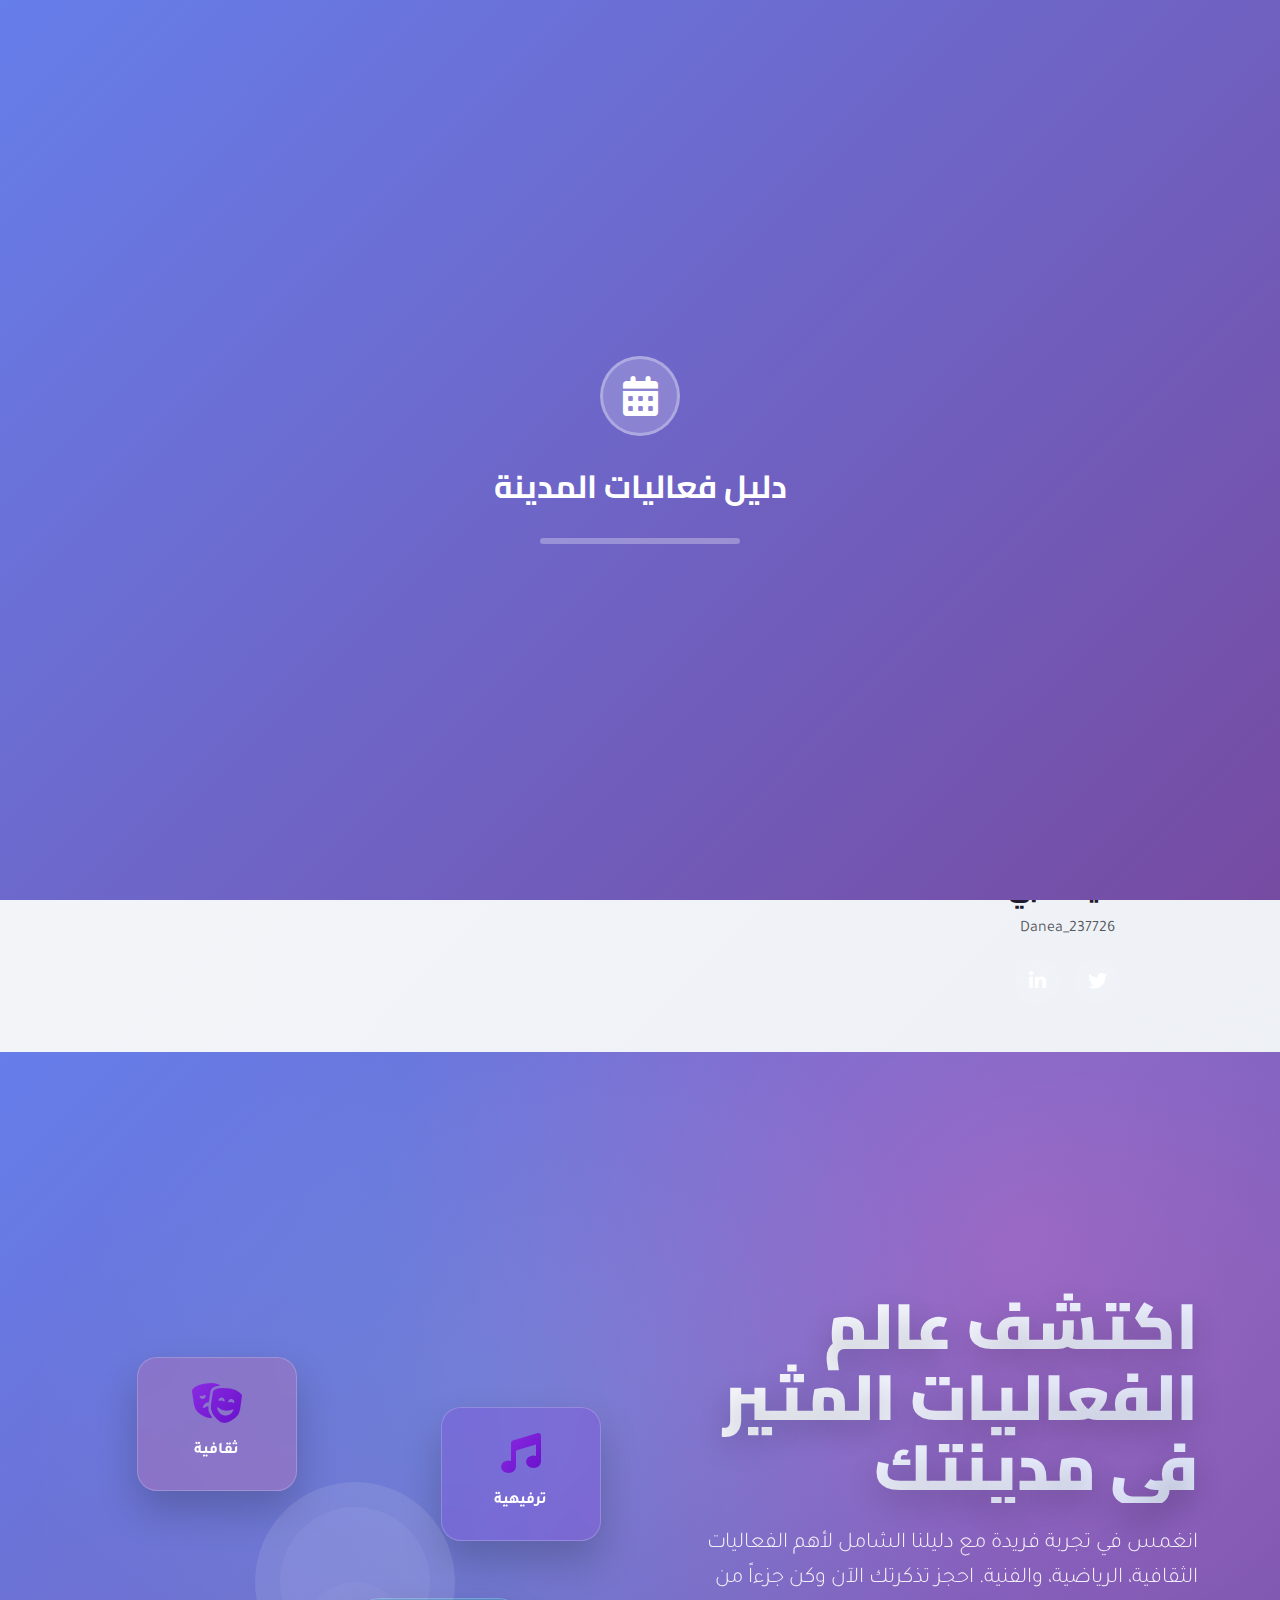
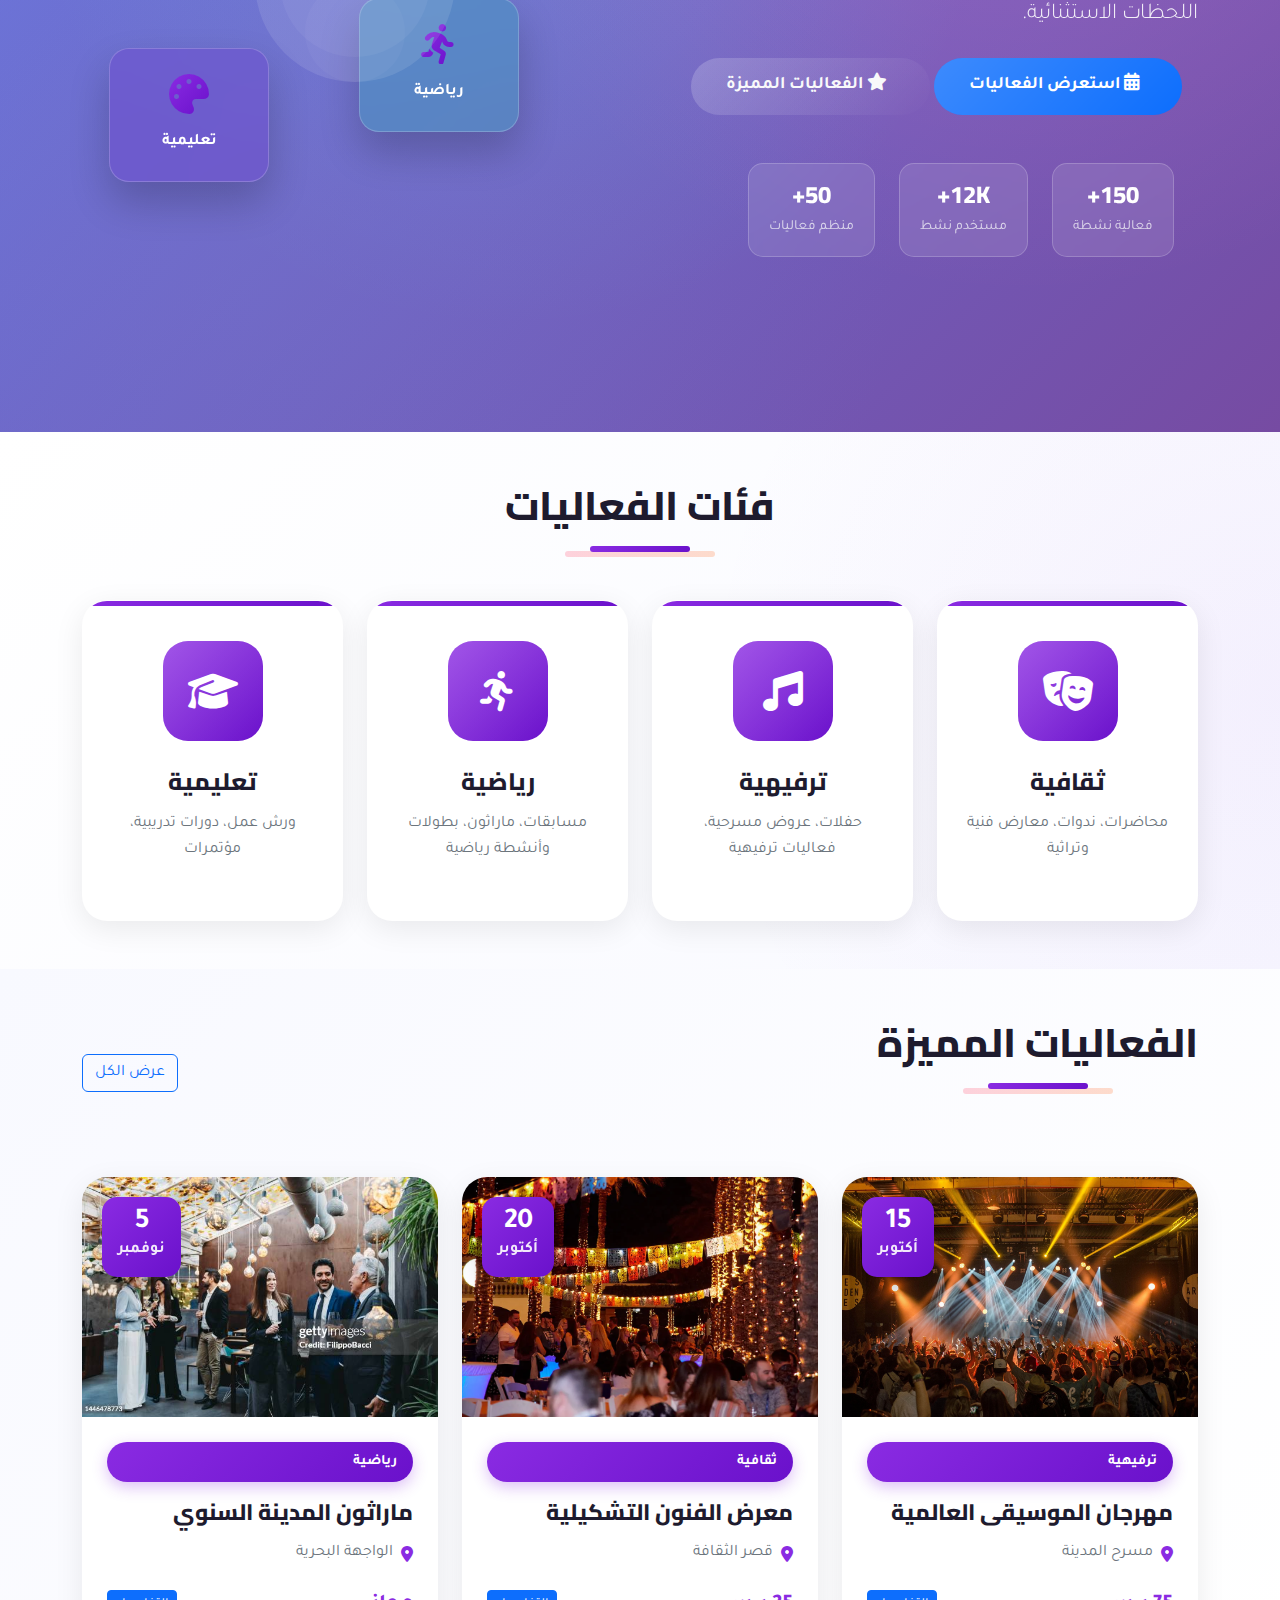
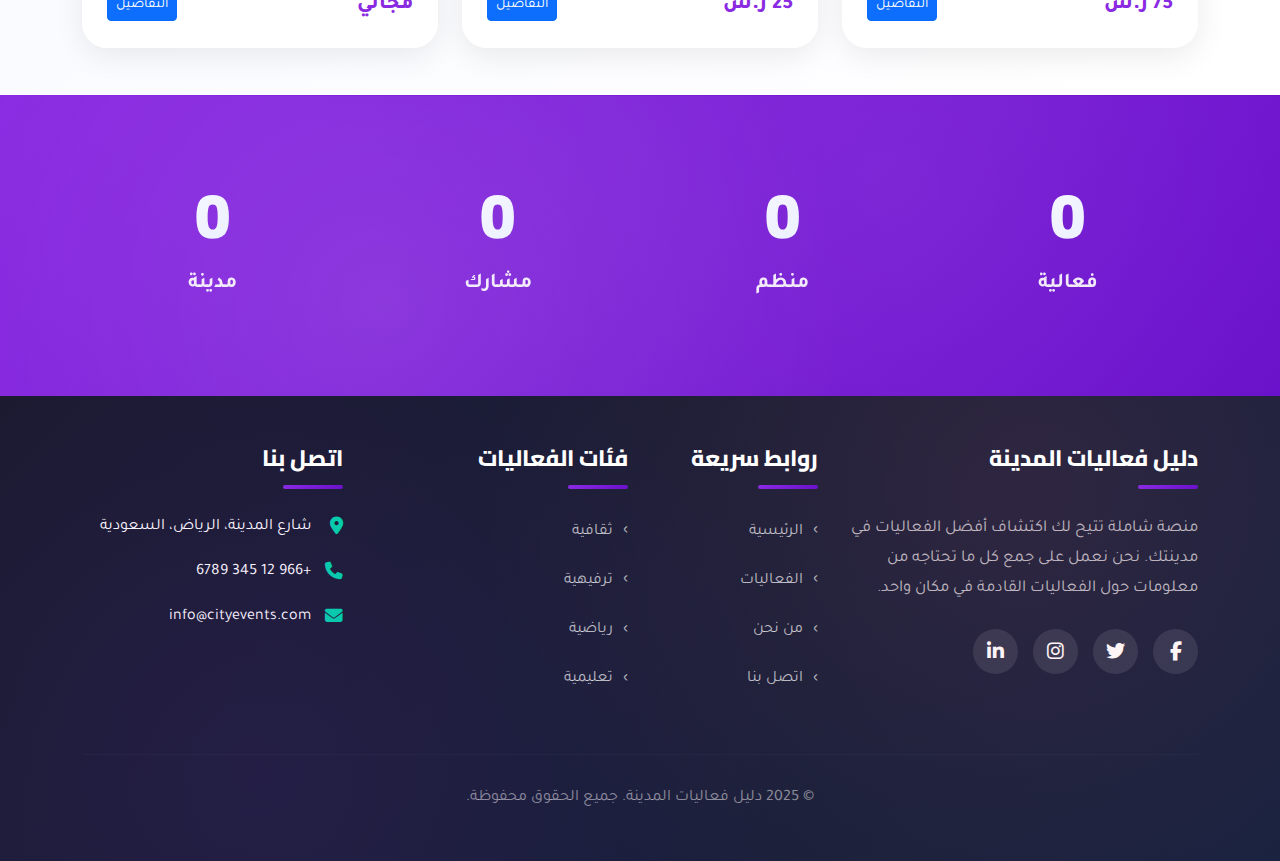
<file: index.html>
<!DOCTYPE html>
<html lang="ar" dir="rtl">

<head>
    <meta charset="UTF-8">
    <meta name="viewport" content="width=device-width, initial-scale=1.0">
    <title data-i18n="footerTitle">دليل فعاليات المدينة | BWP401</title>
    <link href="https://cdn.jsdelivr.net/npm/bootstrap@5.3.0/dist/css/bootstrap.min.css" rel="stylesheet">
    <link rel="preconnect" href="https://fonts.googleapis.com">
    <link rel="preconnect" href="https://fonts.gstatic.com" crossorigin>
    <link
        href="https://fonts.googleapis.com/css2?family=Cairo:wght@300;400;600;700&family=Tajawal:wght@300;400;500;700&display=swap"
        rel="stylesheet">
    <link rel="stylesheet" href="https://cdnjs.cloudflare.com/ajax/libs/font-awesome/6.4.0/css/all.min.css">
    <link rel="stylesheet" href="assets/css/styles.css">
</head>

<body>
    <!-- شريط التنقل -->
    <!-- شريط التنقل المحسن -->
    <!-- شريط التنقل المحسن -->
    <!-- شريط التنقل المحسن -->
    <!-- شريط التنقل المحسن -->
    <nav class="navbar navbar-expand-lg navbar-dark custom-navbar fixed-top">
        <div class="container">
            <a class="navbar-brand d-flex align-items-center" href="index.html">
                <div class="css-logo">
                    <div class="logo-icon">
                        <i class="fas fa-calendar-alt"></i>
                    </div>
                </div>
                <span class="fw-bold" data-i18n="footerTitle">دليل فعاليات المدينة</span>
            </a>

            <button class="navbar-toggler" type="button" data-bs-toggle="collapse" data-bs-target="#navbarNav">
                <span class="navbar-toggler-icon"></span>
            </button>

            <div class="collapse navbar-collapse" id="navbarNav">
                <ul class="navbar-nav mx-auto">
                    <li class="nav-item">
                        <a class="nav-link" href="index.html" data-i18n="home">الرئيسية</a>
                    </li>
                    <li class="nav-item">
                        <a class="nav-link" href="events.html" data-i18n="events">الفعاليات</a>
                    </li>
                    <li class="nav-item">
                        <a class="nav-link" href="about.html" data-i18n="about">من نحن</a>
                    </li>
                    <li class="nav-item">
                        <a class="nav-link" href="contact.html" data-i18n="contact">اتصل بنا</a>
                    </li>
                </ul>

                <div class="navbar-controls d-flex align-items-center">
                    <button class="dark-mode-toggle me-2" id="darkModeToggle">
                        <i class="fas fa-moon"></i>
                    </button>
                    <div class="language-toggle" id="languageToggle">
                        <i class="fas fa-globe"></i>
                        <span id="languageText">English</span>
                    </div>
                </div>
            </div>
        </div>
    </nav>

    <!-- قسم فريق العمل -->
    <section class="team-section py-5">
        <div class="container">
            <h2 class="section-title text-center mb-5" data-i18n="ourTeam">فريق العمل</h2>
            <div class="row g-4">
                <div class="col-lg-3 col-md-6">
                    <div class="team-card text-center">
                        <div class="team-image mb-3">
                            <img src="assets/img/team3.jpg" class="img-fluid rounded-circle">
                        </div>
                        <h4 data-i18n="teamMember1">رهف مجر </h4>
                        <p class="text-muted" data-i18n="teamRole1">rahaf_221199</p>
                        <div class="social-links justify-content-center">
                            <a href="#"><i class="fab fa-twitter"></i></a>
                            <a href="#"><i class="fab fa-linkedin-in"></i></a>
                        </div>
                    </div>
                </div>
                <div class="col-lg-3 col-md-6">
                    <div class="team-card text-center">
                        <div class="team-image mb-3">
                            <img src="assets/img/team1.jpg"  class="img-fluid rounded-circle">
                        </div>
                        <h4 data-i18n="teamMember2"> عبد العزيز الساير</h4>
                        <p class="text-muted" data-i18n="teamRole2">abdulaziz_231883_</p>
                        <div class="social-links justify-content-center">
                            <a href="#"><i class="fab fa-twitter"></i></a>
                            <a href="#"><i class="fab fa-linkedin-in"></i></a>
                        </div>
                    </div>
                </div>
                <div class="col-lg-3 col-md-6">
                    <div class="team-card text-center">
                        <div class="team-image mb-3">
                            <img src="assets/img/team4.jpg"  class="img-fluid rounded-circle">
                        </div>
                        <h4 data-i18n="teamMember3"> كوثر صالح</h4>
                        <p class="text-muted" data-i18n="teamRole3">kawthar_311050 </p>
                        <div class="social-links justify-content-center">
                            <a href="#"><i class="fab fa-twitter"></i></a>
                            <a href="#"><i class="fab fa-linkedin-in"></i></a>
                        </div>
                    </div>
                </div>
                <div class="col-lg-3 col-md-6">
                    <div class="team-card text-center">
                        <div class="team-image mb-3">
                            <img src="assets/img/team2.jpg" class="img-fluid rounded-circle">
                        </div>
                        <h4 data-i18n="teamMember4"> امجد مرتضى</h4>
                        <p class="text-muted" data-i18n="teamRole4">amjad_286167</p>
                        <div class="social-links justify-content-center">
                            <a href="#"><i class="fab fa-twitter"></i></a>
                            <a href="#"><i class="fab fa-linkedin-in"></i></a>
                        </div>
                    </div>
                </div>
                <div class="col-lg-3 col-md-6">
                    <div class="team-card text-center">
                        <div class="team-image mb-3">
                            <img src="assets/img/team5.jpg"  class="img-fluid rounded-circle">
                        </div>
                        <h4 data-i18n="teamMember5">دانية شلبي </h4>
                        <p class="text-muted" data-i18n="teamRole5">Danea_237726 </p>
                        <div class="social-links justify-content-center">
                            <a href="#"><i class="fab fa-twitter"></i></a>
                            <a href="#"><i class="fab fa-linkedin-in"></i></a>
                        </div>
                    </div>
                </div>
            </div>
        </div>
    </section>
    <!-- قسم البطل -->
    <header class="hero-section">
        <div class="container hero-content">
            <div class="row align-items-center min-vh-100">
                <div class="col-lg-6">
                    <h1 class="hero-title mb-4" data-i18n="heroTitle">اكتشف عالم الفعاليات المثير في مدينتك</h1>
                    <p class="hero-subtitle mb-4" data-i18n="heroSubtitle">انغمس في تجربة فريدة مع دليلنا الشامل لأهم
                        الفعاليات الثقافية، الرياضية، والفنية. احجز تذكرتك الآن وكن جزءاً من اللحظات الاستثنائية.</p>
                    <div class="hero-buttons">
                        <a href="events.html" class="btn btn-primary btn-lg me-3">
                            <i class="fas fa-calendar-alt me-2"></i>
                            <span data-i18n="browseEvents">استعرض الفعاليات</span>
                        </a>
                        <a href="#featured-events" class="btn btn-outline-light btn-lg">
                            <i class="fas fa-star me-2"></i>
                            <span data-i18n="featuredEvents">الفعاليات المميزة</span>
                        </a>
                    </div>
                    <div class="hero-stats mt-5 d-flex flex-wrap">
                        <div class="stat me-4 mb-3">
                            <h4 class="text-white mb-1">150+</h4>
                            <small class="text-light opacity-75" data-i18n="activeEvents">فعالية نشطة</small>
                        </div>
                        <div class="stat me-4 mb-3">
                            <h4 class="text-white mb-1">12K+</h4>
                            <small class="text-light opacity-75" data-i18n="activeUsers">مستخدم نشط</small>
                        </div>
                        <div class="stat me-4 mb-3">
                            <h4 class="text-white mb-1">50+</h4>
                            <small class="text-light opacity-75" data-i18n="eventOrganizers">منظم فعاليات</small>
                        </div>
                    </div>
                </div>
                <div class="col-lg-6 text-center">
                    <div class="hero-image-container">
                        <div class="floating-card card-1">
                            <i class="fas fa-music"></i>
                            <span data-i18n="entertainment">ترفيهية</span>
                        </div>
                        <div class="floating-card card-2">
                            <i class="fas fa-theater-masks"></i>
                            <span data-i18n="cultural">ثقافية</span>
                        </div>
                        <div class="floating-card card-3">
                            <i class="fas fa-running"></i>
                            <span data-i18n="sports">رياضية</span>
                        </div>
                        <div class="floating-card card-4">
                            <i class="fas fa-palette"></i>
                            <span data-i18n="educational">تعليمية</span>
                        </div>
                        <div class="main-hero-image">
                            <div class="hero-illustration">
                                <div class="circle circle-1"></div>
                                <div class="circle circle-2"></div>
                                <div class="circle circle-3"></div>
                            </div>
                        </div>
                    </div>
                </div>
            </div>
        </div>
    </header>

    <!-- قسم الفئات -->
    <section class="categories-section py-5">
        <div class="container">
            <h2 class="section-title text-center mb-5" data-i18n="categoriesTitle">فئات الفعاليات</h2>
            <div class="row g-4">
                <div class="col-md-3 col-sm-6">
                    <div class="category-card text-center">
                        <div class="category-icon">
                            <i class="fas fa-theater-masks"></i>
                        </div>
                        <h3 data-i18n="cultural">ثقافية</h3>
                        <p data-i18n="culturalDesc">محاضرات، ندوات، معارض فنية وتراثية</p>
                    </div>
                </div>
                <div class="col-md-3 col-sm-6">
                    <div class="category-card text-center">
                        <div class="category-icon">
                            <i class="fas fa-music"></i>
                        </div>
                        <h3 data-i18n="entertainment">ترفيهية</h3>
                        <p data-i18n="entertainmentDesc">حفلات، عروض مسرحية، فعاليات ترفيهية</p>
                    </div>
                </div>
                <div class="col-md-3 col-sm-6">
                    <div class="category-card text-center">
                        <div class="category-icon">
                            <i class="fas fa-running"></i>
                        </div>
                        <h3 data-i18n="sports">رياضية</h3>
                        <p data-i18n="sportsDesc">مسابقات، ماراثون، بطولات وأنشطة رياضية</p>
                    </div>
                </div>
                <div class="col-md-3 col-sm-6">
                    <div class="category-card text-center">
                        <div class="category-icon">
                            <i class="fas fa-graduation-cap"></i>
                        </div>
                        <h3 data-i18n="educational">تعليمية</h3>
                        <p data-i18n="educationalDesc">ورش عمل، دورات تدريبية، مؤتمرات</p>
                    </div>
                </div>
            </div>
        </div>
    </section>

    <!-- قسم الفعاليات المميزة -->
    <section id="featured-events" class="featured-events py-5">
        <div class="container">
            <div class="d-flex justify-content-between align-items-center mb-5">
                <h2 class="section-title" data-i18n="featuredTitle">الفعاليات المميزة</h2>
                <a href="events.html" class="btn btn-outline-primary" data-i18n="viewAll">عرض الكل</a>
            </div>
            <div class="row g-4" id="featuredEventsContainer">
                <!-- سيتم ملؤها بواسطة JavaScript -->
            </div>
        </div>
    </section>

    <!-- قسم الإحصائيات -->
    <section class="stats-section py-5">
        <div class="container">
            <div class="row text-center">
                <div class="col-md-3 col-6">
                    <div class="stat-item">
                        <h3 class="stat-number" data-count="150">0</h3>
                        <p class="stat-label" data-i18n="eventsCount">فعالية</p>
                    </div>
                </div>
                <div class="col-md-3 col-6">
                    <div class="stat-item">
                        <h3 class="stat-number" data-count="50">0</h3>
                        <p class="stat-label" data-i18n="organizersCount">منظم</p>
                    </div>
                </div>
                <div class="col-md-3 col-6">
                    <div class="stat-item">
                        <h3 class="stat-number" data-count="12000">0</h3>
                        <p class="stat-label" data-i18n="participantsCount">مشارك</p>
                    </div>
                </div>
                <div class="col-md-3 col-6">
                    <div class="stat-item">
                        <h3 class="stat-number" data-count="15">0</h3>
                        <p class="stat-label" data-i18n="citiesCount">مدينة</p>
                    </div>
                </div>
            </div>
        </div>
    </section>

    <!-- التذييل -->
    <footer class="footer py-5">
        <div class="container">
            <div class="row">
                <div class="col-lg-4 mb-4 mb-lg-0">
                    <h5 class="footer-title" data-i18n="footerTitle">دليل فعاليات المدينة</h5>
                    <p class="footer-text" data-i18n="footerText">منصة شاملة تتيح لك اكتشاف أفضل الفعاليات في مدينتك.
                        نحن نعمل على جمع كل ما تحتاجه من معلومات حول الفعاليات القادمة في مكان واحد.</p>
                    <div class="social-links">
                        <a href="#"><i class="fab fa-facebook-f"></i></a>
                        <a href="#"><i class="fab fa-twitter"></i></a>
                        <a href="#"><i class="fab fa-instagram"></i></a>
                        <a href="#"><i class="fab fa-linkedin-in"></i></a>
                    </div>
                </div>
                <div class="col-lg-2 col-md-4 mb-4 mb-md-0">
                    <h5 class="footer-title" data-i18n="quickLinks">روابط سريعة</h5>
                    <ul class="footer-links">
                        <li><a href="index.html" data-i18n="home">الرئيسية</a></li>
                        <li><a href="events.html" data-i18n="events">الفعاليات</a></li>
                        <li><a href="about.html" data-i18n="about">من نحن</a></li>
                        <li><a href="contact.html" data-i18n="contact">اتصل بنا</a></li>
                    </ul>
                </div>
                <div class="col-lg-3 col-md-4 mb-4 mb-md-0">
                    <h5 class="footer-title" data-i18n="eventCategories">فئات الفعاليات</h5>
                    <ul class="footer-links">
                        <li><a href="events.html?category=ثقافية" data-i18n="cultural">ثقافية</a></li>
                        <li><a href="events.html?category=ترفيهية" data-i18n="entertainment">ترفيهية</a></li>
                        <li><a href="events.html?category=رياضية" data-i18n="sports">رياضية</a></li>
                        <li><a href="events.html?category=تعليمية" data-i18n="educational">تعليمية</a></li>
                    </ul>
                </div>
                <div class="col-lg-3 col-md-4">
                    <h5 class="footer-title" data-i18n="contactUs">اتصل بنا</h5>
                    <ul class="footer-contact">
                        <li><i class="fas fa-map-marker-alt"></i> شارع المدينة، الرياض، السعودية</li>
                        <li><i class="fas fa-phone"></i> +966 12 345 6789</li>
                        <li><i class="fas fa-envelope"></i> info@cityevents.com</li>
                    </ul>
                </div>
            </div>
            <hr class="footer-divider">
            <div class="footer-bottom text-center">
                <p class="mb-0">© 2025 <span data-i18n="footerTitle">دليل فعاليات المدينة</span>. <span
                        data-i18n="rights">جميع الحقوق محفوظة</span>.</p>
            </div>
        </div>
    </footer>

    <!-- زر العودة للأعلى -->
    <button id="scrollToTop" class="scroll-to-top">
        <i class="fas fa-arrow-up"></i>
    </button>

    <!-- نموذج حجز التذاكر -->
    <div class="modal fade" id="bookingModal" tabindex="-1">
        <div class="modal-dialog">
            <div class="modal-content">
                <div class="modal-header">
                    <h5 class="modal-title" data-i18n="booking">حجز تذكرة</h5>
                    <button type="button" class="btn-close" data-bs-dismiss="modal"></button>
                </div>
                <div class="modal-body">
                    <form id="bookingForm">
                        <div class="mb-3">
                            <label for="eventName" class="form-label" data-i18n="eventName">اسم الفعالية</label>
                            <input type="text" class="form-control" id="eventName" readonly>
                        </div>
                        <div class="mb-3">
                            <label for="ticketCount" class="form-label" data-i18n="ticketCount">عدد التذاكر</label>
                            <select class="form-select" id="ticketCount">
                                <option value="1">1</option>
                                <option value="2">2</option>
                                <option value="3">3</option>
                                <option value="4">4</option>
                                <option value="5">5</option>
                            </select>
                        </div>
                        <div class="mb-3">
                            <label for="fullName" class="form-label" data-i18n="fullName">الاسم الكامل</label>
                            <input type="text" class="form-control" id="fullName" required>
                        </div>
                        <div class="mb-3">
                            <label for="email" class="form-label" data-i18n="email">البريد الإلكتروني</label>
                            <input type="email" class="form-control" id="email" required>
                        </div>
                        <div class="mb-3">
                            <label for="phone" class="form-label" data-i18n="phone">رقم الهاتف</label>
                            <input type="tel" class="form-control" id="phone" required>
                        </div>
                    </form>
                </div>
                <div class="modal-footer">
                    <button type="button" class="btn btn-secondary" data-bs-dismiss="modal"
                        data-i18n="cancel">إلغاء</button>
                    <button type="button" class="btn btn-primary" id="confirmBooking" data-i18n="confirmBooking">تأكيد
                        الحجز</button>
                </div>
            </div>
        </div>
    </div>
    <!-- شاشة التحميل -->
    <div id="loading-screen" class="loading-screen">
        <div class="loading-content">
            <div class="loading-logo">
                <div class="logo-spinner">
                    <i class="fas fa-calendar-alt"></i>
                </div>
            </div>
            <h3 class="loading-text" data-i18n="footerTitle">دليل فعاليات المدينة</h3>
            <div class="loading-progress">
                <div class="progress-bar"></div>
            </div>
        </div>
    </div>

    <script src="https://cdn.jsdelivr.net/npm/bootstrap@5.3.0/dist/js/bootstrap.bundle.min.js"></script>
    <script src="assets/js/main.js"></script>
</body>

</html>
</file>
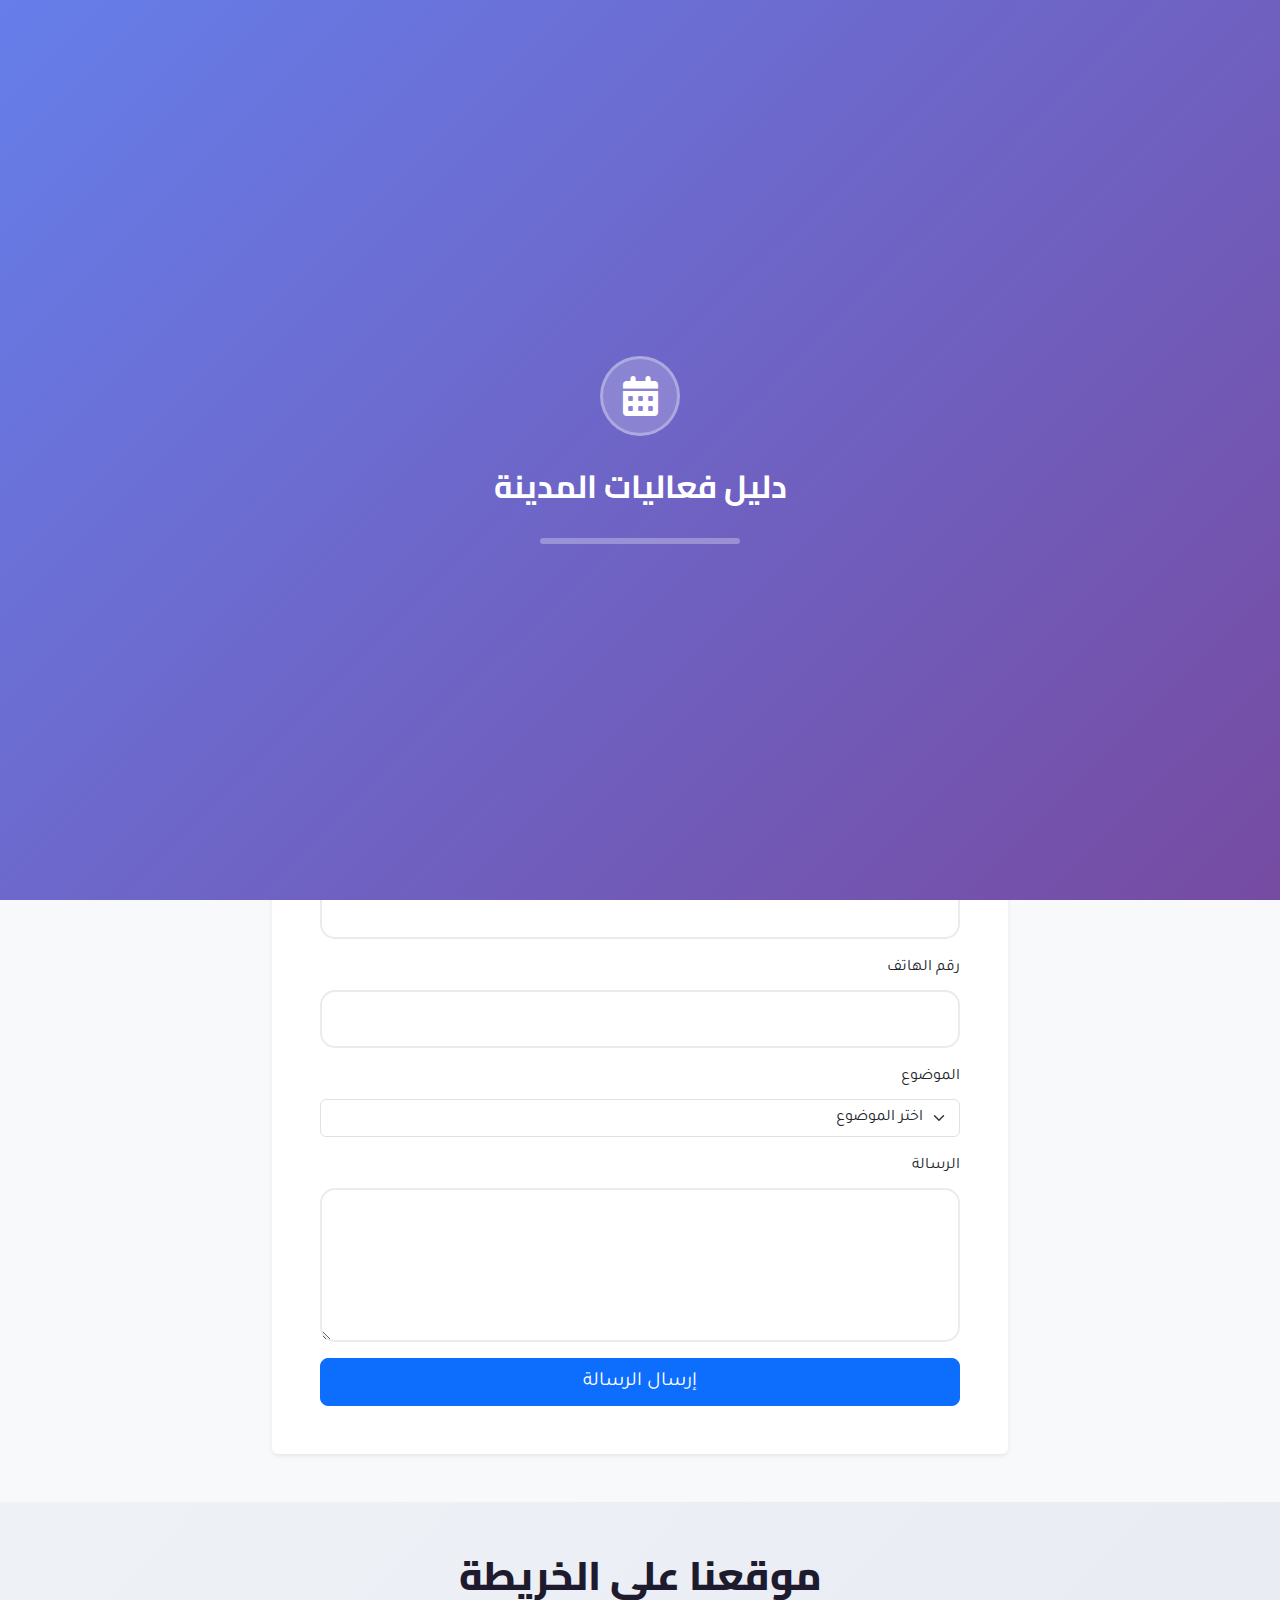
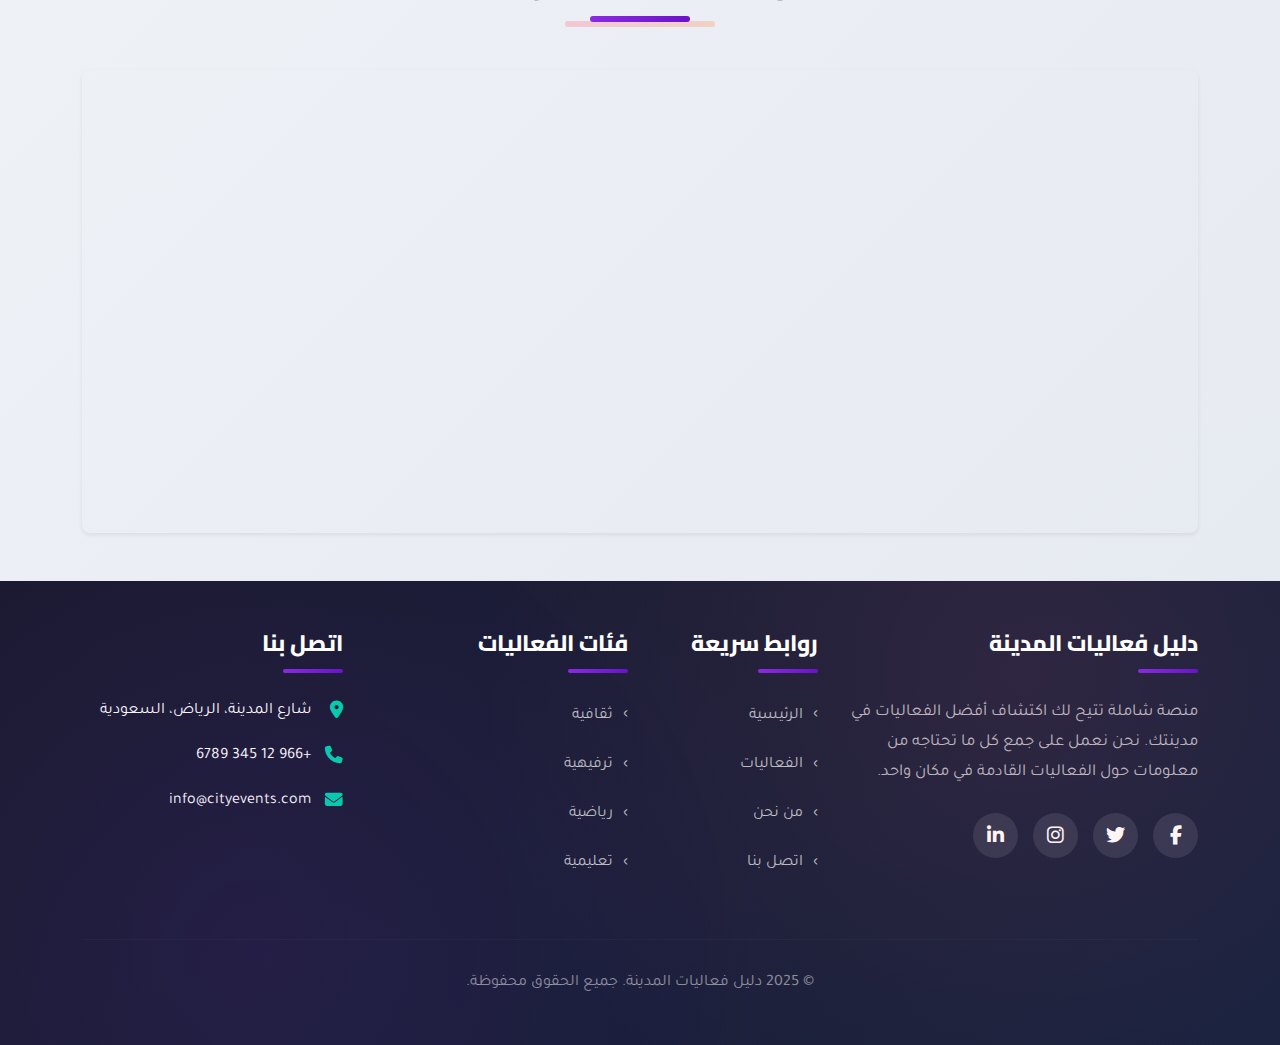
<file: contact.html>
<!DOCTYPE html>
<html lang="ar" dir="rtl">

<head>
    <meta charset="UTF-8">
    <meta name="viewport" content="width=device-width, initial-scale=1.0">
    <title data-i18n="contact">اتصل بنا | دليل فعاليات المدينة</title>
    <link href="https://cdn.jsdelivr.net/npm/bootstrap@5.3.0/dist/css/bootstrap.min.css" rel="stylesheet">
    <link rel="preconnect" href="https://fonts.googleapis.com">
    <link rel="preconnect" href="https://fonts.gstatic.com" crossorigin>
    <link
        href="https://fonts.googleapis.com/css2?family=Cairo:wght@300;400;600;700&family=Tajawal:wght@300;400;500;700&display=swap"
        rel="stylesheet">
    <link rel="stylesheet" href="https://cdnjs.cloudflare.com/ajax/libs/font-awesome/6.4.0/css/all.min.css">
    <link rel="stylesheet" href="assets/css/styles.css">
</head>

<body>
    <!-- شريط التنقل -->
    <nav class="navbar navbar-expand-lg navbar-dark custom-navbar fixed-top">
        <div class="container">
            <a class="navbar-brand d-flex align-items-center" href="index.html">
                <div class="css-logo">
                    <div class="logo-icon">
                        <i class="fas fa-calendar-alt"></i>
                    </div>
                </div>
                <span class="fw-bold" data-i18n="footerTitle">دليل فعاليات المدينة</span>
            </a>

            <button class="navbar-toggler" type="button" data-bs-toggle="collapse" data-bs-target="#navbarNav">
                <span class="navbar-toggler-icon"></span>
            </button>

            <div class="collapse navbar-collapse" id="navbarNav">
                <ul class="navbar-nav mx-auto">
                    <li class="nav-item">
                        <a class="nav-link" href="index.html" data-i18n="home">الرئيسية</a>
                    </li>
                    <li class="nav-item">
                        <a class="nav-link" href="events.html" data-i18n="events">الفعاليات</a>
                    </li>
                    <li class="nav-item">
                        <a class="nav-link" href="about.html" data-i18n="about">من نحن</a>
                    </li>
                    <li class="nav-item">
                        <a class="nav-link" href="contact.html" data-i18n="contact">اتصل بنا</a>
                    </li>
                </ul>

                <div class="navbar-controls d-flex align-items-center">
                    <button class="dark-mode-toggle me-2" id="darkModeToggle">
                        <i class="fas fa-moon"></i>
                    </button>
                    <div class="language-toggle" id="languageToggle">
                        <i class="fas fa-globe"></i>
                        <span id="languageText">English</span>
                    </div>
                </div>
            </div>
        </div>
    </nav>

    <!-- رأس الصفحة -->
    <section class="page-header py-5 mt-5">
        <div class="container">
            <div class="row">
                <div class="col-lg-8 mx-auto text-center">
                    <h1 class="display-4 fw-bold mb-3" data-i18n="contact">اتصل بنا</h1>
                    <p class="lead" data-i18n="contactSubtitle">نحن هنا للإجابة على استفساراتك ومساعدتك في أي وقت. لا
                        تتردد في التواصل معنا.</p>
                </div>
            </div>
        </div>
    </section>

    <!-- قسم معلومات الاتصال -->
    <section class="contact-info py-5">
        <div class="container">
            <div class="row g-4">
                <div class="col-lg-4 col-md-6">
                    <div class="contact-card text-center p-4 h-100 rounded-3 shadow-sm">
                        <div class="contact-icon mb-3">
                            <i class="fas fa-map-marker-alt fa-2x text-primary"></i>
                        </div>
                        <h4 data-i18n="ourAddress">عنواننا</h4>
                        <p class="mb-0" data-i18n="addressDetails">شارع المدينة، الرياض، المملكة العربية السعودية</p>
                    </div>
                </div>
                <div class="col-lg-4 col-md-6">
                    <div class="contact-card text-center p-4 h-100 rounded-3 shadow-sm">
                        <div class="contact-icon mb-3">
                            <i class="fas fa-phone fa-2x text-primary"></i>
                        </div>
                        <h4 data-i18n="callUs">اتصل بنا</h4>
                        <p class="mb-0">+966 12 345 6789<br>+966 98 765 4321</p>
                    </div>
                </div>
                <div class="col-lg-4 col-md-6">
                    <div class="contact-card text-center p-4 h-100 rounded-3 shadow-sm">
                        <div class="contact-icon mb-3">
                            <i class="fas fa-envelope fa-2x text-primary"></i>
                        </div>
                        <h4 data-i18n="emailUs">البريد الإلكتروني</h4>
                        <p class="mb-0">info@cityevents.com<br>support@cityevents.com</p>
                    </div>
                </div>
            </div>
        </div>
    </section>

    <!-- قسم نموذج الاتصال -->
    <section class="contact-form-section py-5 bg-light">
        <div class="container">
            <div class="row">
                <div class="col-lg-8 mx-auto">
                    <div class="card shadow-sm border-0">
                        <div class="card-body p-5">
                            <h2 class="text-center mb-4" data-i18n="sendMessage">أرسل لنا رسالة</h2>
                            <form id="contactForm">
                                <div class="row">
                                    <div class="col-md-6 mb-3">
                                        <label for="firstName" class="form-label" data-i18n="firstName">الاسم
                                            الأول</label>
                                        <input type="text" class="form-control" id="firstName" required>
                                    </div>
                                    <div class="col-md-6 mb-3">
                                        <label for="lastName" class="form-label" data-i18n="lastName">الاسم
                                            الأخير</label>
                                        <input type="text" class="form-control" id="lastName" required>
                                    </div>
                                </div>
                                <div class="mb-3">
                                    <label for="email" class="form-label" data-i18n="email">البريد الإلكتروني</label>
                                    <input type="email" class="form-control" id="email" required>
                                </div>
                                <div class="mb-3">
                                    <label for="phone" class="form-label" data-i18n="phone">رقم الهاتف</label>
                                    <input type="tel" class="form-control" id="phone">
                                </div>
                                <div class="mb-3">
                                    <label for="subject" class="form-label" data-i18n="subject">الموضوع</label>
                                    <select class="form-select" id="subject" required>
                                        <option value="" selected disabled data-i18n="selectSubject">اختر الموضوع
                                        </option>
                                        <option value="استفسار عام" data-i18n="generalInquiry">استفسار عام</option>
                                        <option value="مقترح" data-i18n="suggestion">مقترح</option>
                                        <option value="شكوى" data-i18n="complaint">شكوى</option>
                                        <option value="تعاون" data-i18n="cooperation">تعاون</option>
                                        <option value="فعالية" data-i18n="addEvent">إضافة فعالية</option>
                                        <option value="آخر" data-i18n="other">آخر</option>
                                    </select>
                                </div>
                                <div class="mb-3">
                                    <label for="message" class="form-label" data-i18n="message">الرسالة</label>
                                    <textarea class="form-control" id="message" rows="5" required></textarea>
                                </div>
                                <div class="d-grid">
                                    <button type="submit" class="btn btn-primary btn-lg" data-i18n="send">إرسال
                                        الرسالة</button>
                                </div>
                            </form>
                        </div>
                    </div>
                </div>
            </div>
        </div>
    </section>

    <!-- قسم الخريطة -->
    <section class="map-section py-5">
        <div class="container">
            <h2 class="section-title text-center mb-5" data-i18n="ourLocation">موقعنا على الخريطة</h2>
            <div class="row">
                <div class="col-12">
                    <div class="map-container rounded-3 shadow-sm overflow-hidden">
                        <iframe
                            src="https://www.google.com/maps/embed?pb=!1m18!1m12!1m3!1d3622.9022422933624!2d46.67241397567861!3d24.761808549189617!2m3!1f0!2f0!3f0!3m2!1i1024!2i768!4f13.1!3m3!1m2!1s0x3e2ee3d9a6a5a0a5%3A0x6c3b3b3b3b3b3b3b!2sRiyadh%2C%20Saudi%20Arabia!5e0!3m2!1sen!2sus!4v1690000000000!5m2!1sen!2sus"
                            width="100%" height="450" style="border:0;" allowfullscreen="" loading="lazy"
                            referrerpolicy="no-referrer-when-downgrade"></iframe>
                    </div>
                </div>
            </div>
        </div>
    </section>

    <!-- التذييل -->
    <footer class="footer py-5">
        <div class="container">
            <div class="row">
                <div class="col-lg-4 mb-4 mb-lg-0">
                    <h5 class="footer-title" data-i18n="footerTitle">دليل فعاليات المدينة</h5>
                    <p class="footer-text" data-i18n="footerText">منصة شاملة تتيح لك اكتشاف أفضل الفعاليات في مدينتك.
                        نحن نعمل على جمع كل ما تحتاجه من معلومات حول الفعاليات القادمة في مكان واحد.</p>
                    <div class="social-links">
                        <a href="#"><i class="fab fa-facebook-f"></i></a>
                        <a href="#"><i class="fab fa-twitter"></i></a>
                        <a href="#"><i class="fab fa-instagram"></i></a>
                        <a href="#"><i class="fab fa-linkedin-in"></i></a>
                    </div>
                </div>
                <div class="col-lg-2 col-md-4 mb-4 mb-md-0">
                    <h5 class="footer-title" data-i18n="quickLinks">روابط سريعة</h5>
                    <ul class="footer-links">
                        <li><a href="index.html" data-i18n="home">الرئيسية</a></li>
                        <li><a href="events.html" data-i18n="events">الفعاليات</a></li>
                        <li><a href="about.html" data-i18n="about">من نحن</a></li>
                        <li><a href="contact.html" data-i18n="contact">اتصل بنا</a></li>
                    </ul>
                </div>
                <div class="col-lg-3 col-md-4 mb-4 mb-md-0">
                    <h5 class="footer-title" data-i18n="eventCategories">فئات الفعاليات</h5>
                    <ul class="footer-links">
                        <li><a href="events.html?category=ثقافية" data-i18n="cultural">ثقافية</a></li>
                        <li><a href="events.html?category=ترفيهية" data-i18n="entertainment">ترفيهية</a></li>
                        <li><a href="events.html?category=رياضية" data-i18n="sports">رياضية</a></li>
                        <li><a href="events.html?category=تعليمية" data-i18n="educational">تعليمية</a></li>
                    </ul>
                </div>
                <div class="col-lg-3 col-md-4">
                    <h5 class="footer-title" data-i18n="contactUs">اتصل بنا</h5>
                    <ul class="footer-contact">
                        <li><i class="fas fa-map-marker-alt"></i> <span data-i18n="addressDetails">شارع المدينة، الرياض،
                                السعودية</span></li>
                        <li><i class="fas fa-phone"></i> +966 12 345 6789</li>
                        <li><i class="fas fa-envelope"></i> info@cityevents.com</li>
                    </ul>
                </div>
            </div>
            <hr class="footer-divider">
            <div class="footer-bottom text-center">
                <p class="mb-0">© 2025 <span data-i18n="footerTitle">دليل فعاليات المدينة</span>. <span
                        data-i18n="rights">جميع الحقوق محفوظة</span>.</p>
            </div>
        </div>
    </footer>

    <!-- زر العودة للأعلى -->
    <button id="scrollToTop" class="scroll-to-top">
        <i class="fas fa-arrow-up"></i>
    </button>

    <!-- شاشة التحميل -->
    <div id="loading-screen" class="loading-screen">
        <div class="loading-content">
            <div class="loading-logo">
                <div class="logo-spinner">
                    <i class="fas fa-calendar-alt"></i>
                </div>
            </div>
            <h3 class="loading-text" data-i18n="footerTitle">دليل فعاليات المدينة</h3>
            <div class="loading-progress">
                <div class="progress-bar"></div>
            </div>
        </div>
    </div>

    <script src="https://cdn.jsdelivr.net/npm/bootstrap@5.3.0/dist/js/bootstrap.bundle.min.js"></script>
    <script src="assets/js/main.js"></script>
</body>

</html>
</file>
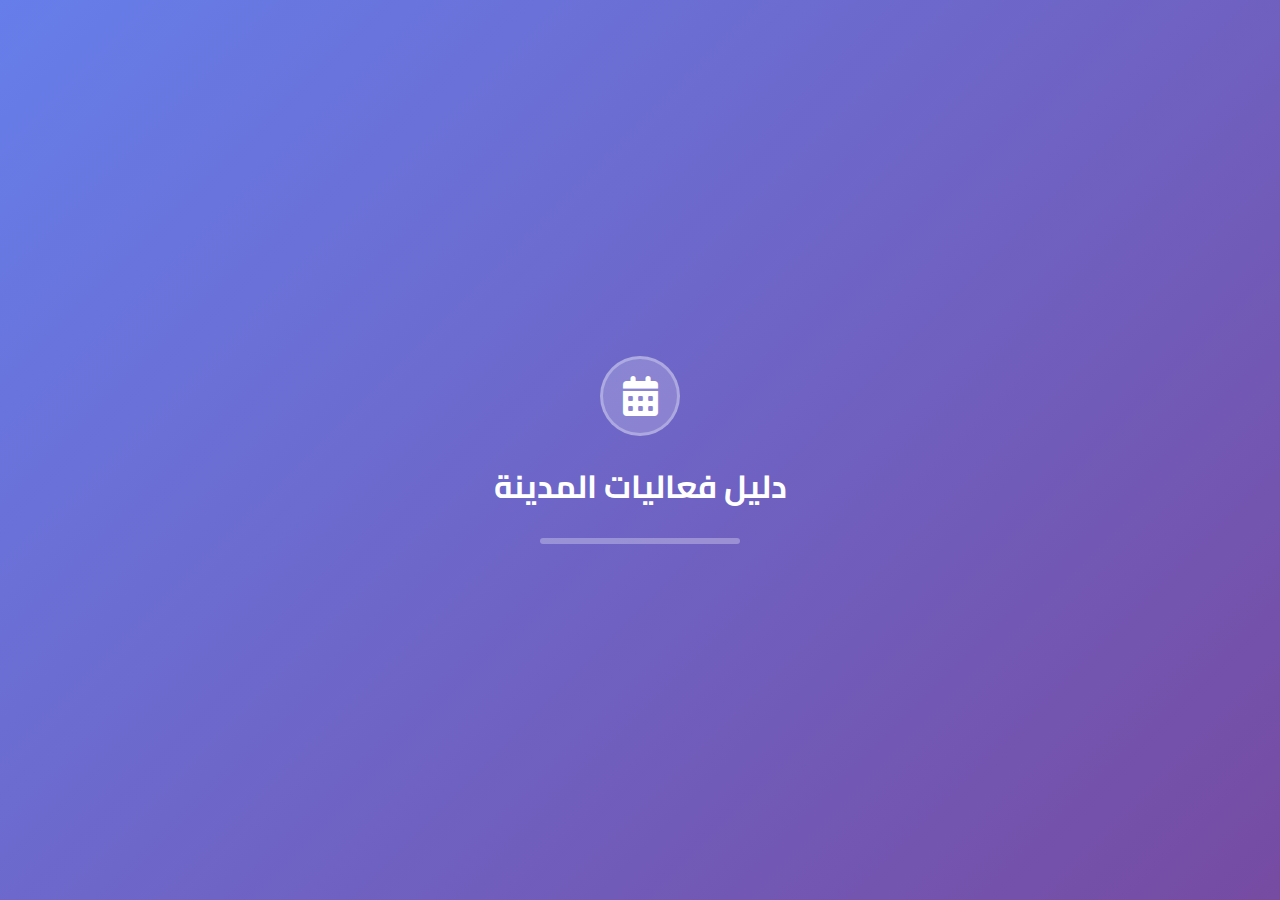
<file: event.html>
<!DOCTYPE html>
<html lang="ar" dir="rtl">

<head>
    <meta charset="UTF-8">
    <meta name="viewport" content="width=device-width, initial-scale=1.0">
    <title>تفاصيل الفعالية | دليل فعاليات المدينة</title>
    <link href="https://cdn.jsdelivr.net/npm/bootstrap@5.3.0/dist/css/bootstrap.min.css" rel="stylesheet">
    <link rel="preconnect" href="https://fonts.googleapis.com">
    <link rel="preconnect" href="https://fonts.gstatic.com" crossorigin>
    <link
        href="https://fonts.googleapis.com/css2?family=Cairo:wght@300;400;600;700&family=Tajawal:wght@300;400;500;700&display=swap"
        rel="stylesheet">
    <link rel="stylesheet" href="https://cdnjs.cloudflare.com/ajax/libs/font-awesome/6.4.0/css/all.min.css">
    <link rel="stylesheet" href="assets/css/styles.css">
</head>

<body>
    <!-- شريط التنقل -->
    <!-- شريط التنقل المحسن -->
    <!-- شريط التنقل المحسن -->
    <!-- شريط التنقل المحسن -->
    <!-- شريط التنقل المحسن -->
    <!-- شريط التنقل المحسن -->
    <nav class="navbar navbar-expand-lg navbar-dark custom-navbar fixed-top">
        <div class="container">
            <a class="navbar-brand d-flex align-items-center" href="index.html">
                <div class="css-logo">
                    <div class="logo-icon">
                        <i class="fas fa-calendar-alt"></i>
                    </div>
                </div>
                <span class="fw-bold" data-i18n="footerTitle">دليل فعاليات المدينة</span>
            </a>

            <button class="navbar-toggler" type="button" data-bs-toggle="collapse" data-bs-target="#navbarNav">
                <span class="navbar-toggler-icon"></span>
            </button>

            <div class="collapse navbar-collapse" id="navbarNav">
                <ul class="navbar-nav mx-auto">
                    <li class="nav-item">
                        <a class="nav-link" href="index.html" data-i18n="home">الرئيسية</a>
                    </li>
                    <li class="nav-item">
                        <a class="nav-link" href="events.html" data-i18n="events">الفعاليات</a>
                    </li>
                    <li class="nav-item">
                        <a class="nav-link" href="about.html" data-i18n="about">من نحن</a>
                    </li>
                    <li class="nav-item">
                        <a class="nav-link" href="contact.html" data-i18n="contact">اتصل بنا</a>
                    </li>
                </ul>

                <div class="navbar-controls d-flex align-items-center">
                    <button class="dark-mode-toggle me-2" id="darkModeToggle">
                        <i class="fas fa-moon"></i>
                    </button>
                    <div class="language-toggle" id="languageToggle">
                        <i class="fas fa-globe"></i>
                        <span id="languageText">English</span>
                    </div>
                </div>
            </div>
        </div>
    </nav>

    <!-- محتوى الصفحة -->
    <section class="event-details py-5 mt-5">
        <div class="container">
            <div id="eventDetails">
                <!-- سيتم ملؤها بواسطة JavaScript -->
            </div>
        </div>
    </section>

    <!-- التذييل -->
    <footer class="footer py-5">
        <div class="container">
            <div class="row">
                <div class="col-lg-4 mb-4 mb-lg-0">
                    <h5 class="footer-title" data-i18n="footerTitle">دليل فعاليات المدينة</h5>
                    <p class="footer-text" data-i18n="footerText">منصة شاملة تتيح لك اكتشاف أفضل الفعاليات في مدينتك.
                        نحن نعمل على جمع كل ما تحتاجه من معلومات حول الفعاليات القادمة في مكان واحد.</p>
                    <div class="social-links">
                        <a href="#"><i class="fab fa-facebook-f"></i></a>
                        <a href="#"><i class="fab fa-twitter"></i></a>
                        <a href="#"><i class="fab fa-instagram"></i></a>
                        <a href="#"><i class="fab fa-linkedin-in"></i></a>
                    </div>
                </div>
                <div class="col-lg-2 col-md-4 mb-4 mb-md-0">
                    <h5 class="footer-title" data-i18n="quickLinks">روابط سريعة</h5>
                    <ul class="footer-links">
                        <li><a href="index.html" data-i18n="home">الرئيسية</a></li>
                        <li><a href="events.html" data-i18n="events">الفعاليات</a></li>
                        <li><a href="about.html" data-i18n="about">من نحن</a></li>
                        <li><a href="contact.html" data-i18n="contact">اتصل بنا</a></li>
                    </ul>
                </div>
                <div class="col-lg-3 col-md-4 mb-4 mb-md-0">
                    <h5 class="footer-title" data-i18n="eventCategories">فئات الفعاليات</h5>
                    <ul class="footer-links">
                        <li><a href="events.html?category=ثقافية" data-i18n="cultural">ثقافية</a></li>
                        <li><a href="events.html?category=ترفيهية" data-i18n="entertainment">ترفيهية</a></li>
                        <li><a href="events.html?category=رياضية" data-i18n="sports">رياضية</a></li>
                        <li><a href="events.html?category=تعليمية" data-i18n="educational">تعليمية</a></li>
                    </ul>
                </div>
                <div class="col-lg-3 col-md-4">
                    <h5 class="footer-title" data-i18n="contactUs">اتصل بنا</h5>
                    <ul class="footer-contact">
                        <li><i class="fas fa-map-marker-alt"></i> شارع المدينة، الرياض، السعودية</li>
                        <li><i class="fas fa-phone"></i> +966 12 345 6789</li>
                        <li><i class="fas fa-envelope"></i> info@cityevents.com</li>
                    </ul>
                </div>
            </div>
            <hr class="footer-divider">
            <div class="footer-bottom text-center">
                <p class="mb-0">© 2025 <span data-i18n="footerTitle">دليل فعاليات المدينة</span>. <span
                        data-i18n="rights">جميع الحقوق محفوظة</span>.</p>
            </div>
        </div>
    </footer>

    <!-- زر العودة للأعلى -->
    <button id="scrollToTop" class="scroll-to-top">
        <i class="fas fa-arrow-up"></i>
    </button>

    <!-- نموذج حجز التذاكر -->
    <div class="modal fade" id="bookingModal" tabindex="-1">
        <div class="modal-dialog">
            <div class="modal-content">
                <div class="modal-header">
                    <h5 class="modal-title" data-i18n="booking">حجز تذكرة</h5>
                    <button type="button" class="btn-close" data-bs-dismiss="modal"></button>
                </div>
                <div class="modal-body">
                    <form id="bookingForm">
                        <div class="mb-3">
                            <label for="eventName" class="form-label" data-i18n="eventName">اسم الفعالية</label>
                            <input type="text" class="form-control" id="eventName" readonly>
                        </div>
                        <div class="mb-3">
                            <label for="ticketCount" class="form-label" data-i18n="ticketCount">عدد التذاكر</label>
                            <select class="form-select" id="ticketCount">
                                <option value="1">1</option>
                                <option value="2">2</option>
                                <option value="3">3</option>
                                <option value="4">4</option>
                                <option value="5">5</option>
                            </select>
                        </div>
                        <div class="mb-3">
                            <label for="fullName" class="form-label" data-i18n="fullName">الاسم الكامل</label>
                            <input type="text" class="form-control" id="fullName" required>
                        </div>
                        <div class="mb-3">
                            <label for="email" class="form-label" data-i18n="email">البريد الإلكتروني</label>
                            <input type="email" class="form-control" id="email" required>
                        </div>
                        <div class="mb-3">
                            <label for="phone" class="form-label" data-i18n="phone">رقم الهاتف</label>
                            <input type="tel" class="form-control" id="phone" required>
                        </div>
                    </form>
                </div>
                <div class="modal-footer">
                    <button type="button" class="btn btn-secondary" data-bs-dismiss="modal"
                        data-i18n="cancel">إلغاء</button>
                    <button type="button" class="btn btn-primary" id="confirmBooking" data-i18n="confirmBooking">تأكيد
                        الحجز</button>
                </div>
            </div>
        </div>
    </div>
    <!-- شاشة التحميل -->
    <div id="loading-screen" class="loading-screen">
        <div class="loading-content">
            <div class="loading-logo">
                <div class="logo-spinner">
                    <i class="fas fa-calendar-alt"></i>
                </div>
            </div>
            <h3 class="loading-text" data-i18n="footerTitle">دليل فعاليات المدينة</h3>
            <div class="loading-progress">
                <div class="progress-bar"></div>
            </div>
        </div>
    </div>

    <script src="https://cdn.jsdelivr.net/npm/bootstrap@5.3.0/dist/js/bootstrap.bundle.min.js"></script>
    <script src="assets/js/main.js"></script>
</body>

</html>
</file>
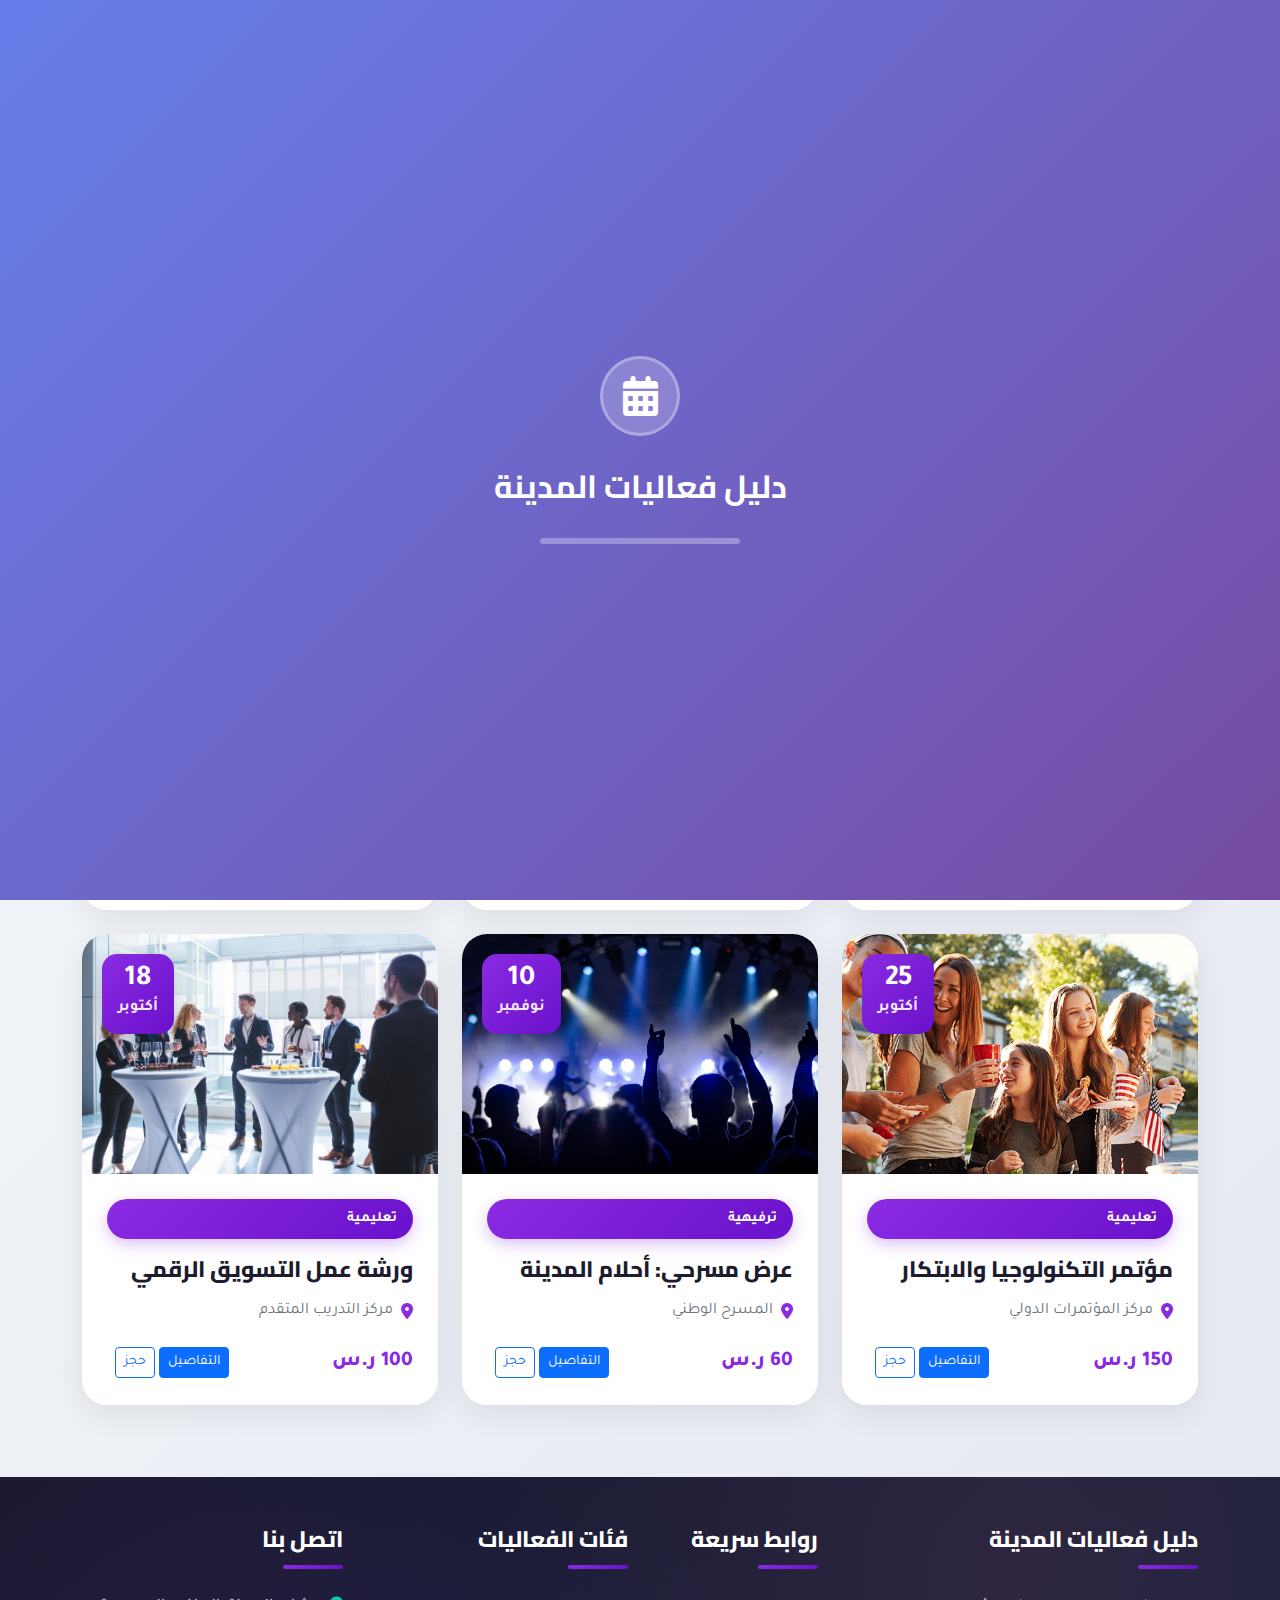
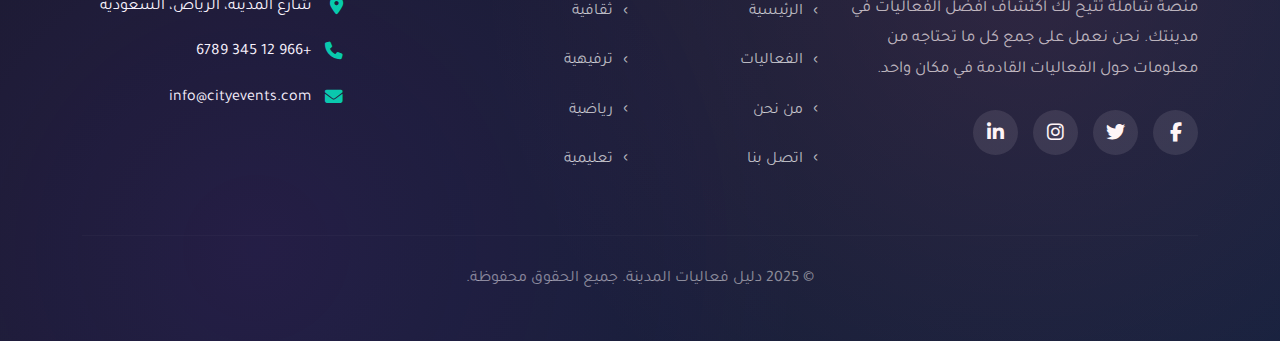
<file: events.html>
<!DOCTYPE html>
<html lang="ar" dir="rtl">

<head>
    <meta charset="UTF-8">
    <meta name="viewport" content="width=device-width, initial-scale=1.0">
    <title data-i18n="allEvents">الفعاليات | دليل فعاليات المدينة</title>
    <link href="https://cdn.jsdelivr.net/npm/bootstrap@5.3.0/dist/css/bootstrap.min.css" rel="stylesheet">
    <link rel="preconnect" href="https://fonts.googleapis.com">
    <link rel="preconnect" href="https://fonts.gstatic.com" crossorigin>
    <link
        href="https://fonts.googleapis.com/css2?family=Cairo:wght@300;400;600;700&family=Tajawal:wght@300;400;500;700&display=swap"
        rel="stylesheet">
    <link rel="stylesheet" href="https://cdnjs.cloudflare.com/ajax/libs/font-awesome/6.4.0/css/all.min.css">
    <link rel="stylesheet" href="assets/css/styles.css">
</head>

<body>
    <nav class="navbar navbar-expand-lg navbar-dark custom-navbar fixed-top">
        <div class="container">
            <a class="navbar-brand d-flex align-items-center" href="index.html">
                <div class="css-logo">
                    <div class="logo-icon">
                        <i class="fas fa-calendar-alt"></i>
                    </div>
                </div>
                <span class="fw-bold" data-i18n="footerTitle">دليل فعاليات المدينة</span>
            </a>

            <button class="navbar-toggler" type="button" data-bs-toggle="collapse" data-bs-target="#navbarNav">
                <span class="navbar-toggler-icon"></span>
            </button>

            <div class="collapse navbar-collapse" id="navbarNav">
                <ul class="navbar-nav mx-auto">
                    <li class="nav-item">
                        <a class="nav-link" href="index.html" data-i18n="home">الرئيسية</a>
                    </li>
                    <li class="nav-item">
                        <a class="nav-link" href="events.html" data-i18n="events">الفعاليات</a>
                    </li>
                    <li class="nav-item">
                        <a class="nav-link" href="about.html" data-i18n="about">من نحن</a>
                    </li>
                    <li class="nav-item">
                        <a class="nav-link" href="contact.html" data-i18n="contact">اتصل بنا</a>
                    </li>
                </ul>

                <div class="navbar-controls d-flex align-items-center">
                    <button class="dark-mode-toggle me-2" id="darkModeToggle">
                        <i class="fas fa-moon"></i>
                    </button>
                    <div class="language-toggle" id="languageToggle">
                        <i class="fas fa-globe"></i>
                        <span id="languageText">English</span>
                    </div>
                </div>
            </div>
        </div>
    </nav>

    <section class="page-header py-5 mt-5">
        <div class="container">
            <div class="row">
                <div class="col-lg-8 mx-auto text-center">
                    <h1 class="display-4 fw-bold mb-3" data-i18n="allEvents">الفعاليات</h1>
                    <p class="lead" data-i18n="discoverEvents">اكتشف جميع الفعاليات القادمة في مدينتك. استخدم الفلاتر
                        للعثور على الفعاليات التي تهمك.</p>
                </div>
            </div>
        </div>
    </section>

    <!-- قسم الفلاتر -->
    <section class="filters-section py-4 bg-light">
        <div class="container">
            <div class="row">
                <div class="col-12">
                    <div class="d-flex flex-wrap justify-content-center">
                        <button class="filter-btn active" data-filter="all" data-i18n="all">الكل</button>
                        <button class="filter-btn" data-filter="Cultural" data-i18n="cultural">ثقافية</button>
                        <button class="filter-btn" data-filter="Entertainment"
                            data-i18n="entertainment">ترفيهية</button>
                        <button class="filter-btn" data-filter="Sports" data-i18n="sports">رياضية</button>
                        <button class="filter-btn" data-filter="Educational" data-i18n="educational">تعليمية</button>
                    </div>
                </div>
            </div>
        </div>
    </section>

    <!-- قسم الفعاليات -->
    <section class="events-section py-5">
        <div class="container">
            <div class="row" id="eventsContainer">
                <!-- سيتم ملؤها بواسطة JavaScript -->
            </div>
        </div>
    </section>

    <!-- التذييل -->
    <footer class="footer py-5">
        <div class="container">
            <div class="row">
                <div class="col-lg-4 mb-4 mb-lg-0">
                    <h5 class="footer-title" data-i18n="footerTitle">دليل فعاليات المدينة</h5>
                    <p class="footer-text" data-i18n="footerText">منصة شاملة تتيح لك اكتشاف أفضل الفعاليات في مدينتك.
                        نحن نعمل على جمع كل ما تحتاجه من معلومات حول الفعاليات القادمة في مكان واحد.</p>
                    <div class="social-links">
                        <a href="#"><i class="fab fa-facebook-f"></i></a>
                        <a href="#"><i class="fab fa-twitter"></i></a>
                        <a href="#"><i class="fab fa-instagram"></i></a>
                        <a href="#"><i class="fab fa-linkedin-in"></i></a>
                    </div>
                </div>
                <div class="col-lg-2 col-md-4 mb-4 mb-md-0">
                    <h5 class="footer-title" data-i18n="quickLinks">روابط سريعة</h5>
                    <ul class="footer-links">
                        <li><a href="index.html" data-i18n="home">الرئيسية</a></li>
                        <li><a href="events.html" data-i18n="events">الفعاليات</a></li>
                        <li><a href="about.html" data-i18n="about">من نحن</a></li>
                        <li><a href="contact.html" data-i18n="contact">اتصل بنا</a></li>
                    </ul>
                </div>
                <div class="col-lg-3 col-md-4 mb-4 mb-md-0">
                    <h5 class="footer-title" data-i18n="eventCategories">فئات الفعاليات</h5>
                    <ul class="footer-links">
                        <li><a href="events.html?category=ثقافية" data-i18n="cultural">ثقافية</a></li>
                        <li><a href="events.html?category=ترفيهية" data-i18n="entertainment">ترفيهية</a></li>
                        <li><a href="events.html?category=رياضية" data-i18n="sports">رياضية</a></li>
                        <li><a href="events.html?category=تعليمية" data-i18n="educational">تعليمية</a></li>
                    </ul>
                </div>
                <div class="col-lg-3 col-md-4">
                    <h5 class="footer-title" data-i18n="contactUs">اتصل بنا</h5>
                    <ul class="footer-contact">
                        <li><i class="fas fa-map-marker-alt"></i> شارع المدينة، الرياض، السعودية</li>
                        <li><i class="fas fa-phone"></i> +966 12 345 6789</li>
                        <li><i class="fas fa-envelope"></i> info@cityevents.com</li>
                    </ul>
                </div>
            </div>
            <hr class="footer-divider">
            <div class="footer-bottom text-center">
                <p class="mb-0">© 2025 <span data-i18n="footerTitle">دليل فعاليات المدينة</span>. <span
                        data-i18n="rights">جميع الحقوق محفوظة</span>.</p>
            </div>
        </div>
    </footer>

    <!-- زر العودة للأعلى -->
    <button id="scrollToTop" class="scroll-to-top">
        <i class="fas fa-arrow-up"></i>
    </button>

    <!-- نموذج حجز التذاكر -->
    <div class="modal fade" id="bookingModal" tabindex="-1">
        <div class="modal-dialog">
            <div class="modal-content">
                <div class="modal-header">
                    <h5 class="modal-title" data-i18n="booking">حجز تذكرة</h5>
                    <button type="button" class="btn-close" data-bs-dismiss="modal"></button>
                </div>
                <div class="modal-body">
                    <form id="bookingForm">
                        <div class="mb-3">
                            <label for="eventName" class="form-label" data-i18n="eventName">اسم الفعالية</label>
                            <input type="text" class="form-control" id="eventName" readonly>
                        </div>
                        <div class="mb-3">
                            <label for="ticketCount" class="form-label" data-i18n="ticketCount">عدد التذاكر</label>
                            <select class="form-select" id="ticketCount">
                                <option value="1">1</option>
                                <option value="2">2</option>
                                <option value="3">3</option>
                                <option value="4">4</option>
                                <option value="5">5</option>
                            </select>
                        </div>
                        <div class="mb-3">
                            <label for="fullName" class="form-label" data-i18n="fullName">الاسم الكامل</label>
                            <input type="text" class="form-control" id="fullName" required>
                        </div>
                        <div class="mb-3">
                            <label for="email" class="form-label" data-i18n="email">البريد الإلكتروني</label>
                            <input type="email" class="form-control" id="email" required>
                        </div>
                        <div class="mb-3">
                            <label for="phone" class="form-label" data-i18n="phone">رقم الهاتف</label>
                            <input type="tel" class="form-control" id="phone" required>
                        </div>
                    </form>
                </div>
                <div class="modal-footer">
                    <button type="button" class="btn btn-secondary" data-bs-dismiss="modal"
                        data-i18n="cancel">إلغاء</button>
                    <button type="button" class="btn btn-primary" id="confirmBooking" data-i18n="confirmBooking">تأكيد
                        الحجز</button>
                </div>
            </div>
        </div>
    </div>
    <!-- شاشة التحميل -->
    <div id="loading-screen" class="loading-screen">
        <div class="loading-content">
            <div class="loading-logo">
                <div class="logo-spinner">
                    <i class="fas fa-calendar-alt"></i>
                </div>
            </div>
            <h3 class="loading-text" data-i18n="footerTitle">دليل فعاليات المدينة</h3>
            <div class="loading-progress">
                <div class="progress-bar"></div>
            </div>
        </div>
    </div>

    <script src="https://cdn.jsdelivr.net/npm/bootstrap@5.3.0/dist/js/bootstrap.bundle.min.js"></script>
    <script src="assets/js/main.js"></script>
</body>

</html>
</file>
<file: assets/css/styles.css>
/* 
 * City Events Guide - Main Stylesheet
 * Comprehensive CSS with English comments
 * Contains all custom styles, animations, and responsive design
 */

/* ===== CSS CUSTOM PROPERTIES (VARIABLES) ===== */
:root {
    /* Primary color palette */
    --primary-color: #8A2BE2;
    /* Purple - main brand color */
    --secondary-color: #FF6B8B;
    /* Pink - secondary accent */
    --accent-color: #00D4AA;
    /* Teal - call-to-action color */
    --light-color: #F8F9FF;
    /* Light background */
    --dark-color: #1E1B2E;
    /* Dark text and backgrounds */

    /* Gradient definitions for visual appeal */
    --gradient-primary: linear-gradient(135deg, var(--primary-color) 0%, #6A11CB 100%);
    --gradient-secondary: linear-gradient(135deg, var(--secondary-color) 0%, #FF8E53 100%);
    --gradient-accent: linear-gradient(135deg, var(--accent-color) 0%, #00B894 100%);
    --gradient-hero: linear-gradient(135deg, #667eea 0%, #764ba2 100%);

    /* Shadow definitions for depth and dimension */
    --shadow-soft: 0 8px 30px rgba(0, 0, 0, 0.08);
    --shadow-medium: 0 15px 40px rgba(0, 0, 0, 0.12);
    --shadow-strong: 0 25px 60px rgba(0, 0, 0, 0.15);

    /* Transition timing functions for smooth animations */
    --transition-smooth: all 0.4s cubic-bezier(0.25, 0.46, 0.45, 0.94);
    --transition-bounce: all 0.6s cubic-bezier(0.68, -0.55, 0.265, 1.55);
}

/* ===== CSS RESET AND BASE STYLES ===== */
* {
    margin: 0;
    padding: 0;
    box-sizing: border-box;
    /* Include padding and border in element's total width and height */
}

/* Base body styles with RTL support for Arabic */
body {
    font-family: 'Tajawal', 'Cairo', sans-serif;
    /* Arabic-friendly fonts */
    line-height: 1.7;
    /* Improved readability */
    color: var(--dark-color);
    background: linear-gradient(135deg, #f5f7fa 0%, #e4e8f0 100%);
    /* Subtle background gradient */
    direction: rtl;
    /* Right-to-left for Arabic support */
    overflow-x: hidden;
    /* Prevent horizontal scrolling */
}

/* ===== TYPOGRAPHY HIERARCHY ===== */
h1,
h2,
h3,
h4,
h5,
h6 {
    font-family: 'Cairo', sans-serif;
    /* Arabic-optimized font for headings */
    font-weight: 800;
    /* Extra bold for impact */
    margin-bottom: 0.75rem;
    line-height: 1.3;
    /* Tighter line height for headings */
}

/* Section title styling with decorative underline */
.section-title {
    position: relative;
    padding-bottom: 20px;
    /* Space for underline */
    margin-bottom: 40px;
    font-size: 2.5rem;
    text-align: center;
}

/* Main colored underline for section titles */
.section-title::after {
    content: '';
    position: absolute;
    bottom: 0;
    right: 50%;
    transform: translateX(50%);
    width: 100px;
    height: 6px;
    background: var(--gradient-primary);
    border-radius: 3px;
}

/* Secondary subtle underline for depth */
.section-title::before {
    content: '';
    position: absolute;
    bottom: -5px;
    right: 50%;
    transform: translateX(50%);
    width: 150px;
    height: 6px;
    background: var(--gradient-secondary);
    border-radius: 3px;
    opacity: 0.3;
    /* Subtle effect */
}

/* ===== ENHANCED NAVIGATION BAR ===== */
.custom-navbar {
    background: rgba(30, 27, 46, 0.95);
    /* Semi-transparent dark background */
    backdrop-filter: blur(20px);
    /* Glass morphism effect */
    padding: 12px 0;
    transition: var(--transition-smooth);
    box-shadow: var(--shadow-soft);
    border-bottom: 1px solid rgba(255, 255, 255, 0.1);
    /* Subtle border */
}

/* Navbar style when page is scrolled */
.custom-navbar.scrolled {
    padding: 8px 0;
    /* Slightly smaller when scrolled */
    background: rgba(30, 27, 46, 0.98);
    /* More opaque when scrolled */
    backdrop-filter: blur(25px);
    /* Stronger blur effect */
}

/* Brand logo and text styling */
.navbar-brand {
    font-size: 1.6rem;
    font-weight: 800;
    display: flex;
    align-items: center;
    transition: var(--transition-smooth);
}

.navbar-brand:hover {
    transform: translateY(-2px);
    /* Lift effect on hover */
}

/* Pure CSS logo (no image files) */
.css-logo {
    width: 45px;
    height: 45px;
    margin-left: 10px;
    /* Space between logo and text */
}

.logo-icon {
    width: 100%;
    height: 100%;
    background: var(--gradient-primary);
    border-radius: 10px;
    display: flex;
    align-items: center;
    justify-content: center;
    color: white;
    font-size: 1.3rem;
    box-shadow: 0 4px 15px rgba(0, 0, 0, 0.2);
    transition: var(--transition-bounce);
    border: 2px solid rgba(255, 255, 255, 0.1);
}

/* Logo animation on hover */
.navbar-brand:hover .logo-icon {
    transform: rotate(15deg) scale(1.1);
    background: var(--gradient-secondary);
}

/* Navigation links styling */
.navbar-nav .nav-link {
    color: rgba(255, 255, 255, 0.85);
    font-weight: 600;
    margin: 0 5px;
    padding: 10px 20px;
    border-radius: 30px;
    /* Pill-shaped buttons */
    transition: var(--transition-smooth);
    position: relative;
    overflow: hidden;
    /* Contain the animated background */
}

/* Animated background for navigation links */
.navbar-nav .nav-link::before {
    content: '';
    position: absolute;
    top: 0;
    right: 0;
    width: 0;
    /* Start with no width */
    height: 100%;
    background: var(--gradient-primary);
    transition: var(--transition-smooth);
    z-index: -1;
    /* Behind the text */
    border-radius: 30px;
}

/* Hover and active states for nav links */
.navbar-nav .nav-link:hover,
.navbar-nav .nav-link.active {
    color: white;
    transform: translateY(-2px);
    /* Lift effect */
}

/* Expand background on hover/active */
.navbar-nav .nav-link:hover::before,
.navbar-nav .nav-link.active::before {
    width: 100%;
    /* Full width background */
}

/* Navigation controls container (dark mode & language) */
.navbar-controls {
    display: flex;
    align-items: center;
    gap: 10px;
    /* Space between controls */
    margin-right: 15px;
}

/* Language toggle button styling */
.language-toggle {
    background: rgba(255, 255, 255, 0.1);
    border: 2px solid rgba(255, 255, 255, 0.3);
    color: white;
    padding: 8px 16px;
    border-radius: 25px;
    font-weight: 600;
    transition: var(--transition-bounce);
    display: flex;
    align-items: center;
    gap: 8px;
    position: relative;
    overflow: hidden;
    cursor: pointer;
}

/* Animated background for language toggle */
.language-toggle::before {
    content: '';
    position: absolute;
    top: 0;
    right: 0;
    width: 0;
    height: 100%;
    background: var(--gradient-primary);
    transition: var(--transition-smooth);
    z-index: -1;
    border-radius: 25px;
}

.language-toggle:hover {
    transform: translateY(-3px);
    border-color: transparent;
    box-shadow: 0 10px 25px rgba(0, 0, 0, 0.2);
}

.language-toggle:hover::before {
    width: 100%;
}

.language-toggle i {
    font-size: 1.1rem;
    transition: var(--transition-smooth);
}

.language-toggle:hover i {
    transform: rotate(15deg);
    /* Fun rotation effect */
}

/* Dark mode toggle button */
.dark-mode-toggle {
    background: rgba(255, 255, 255, 0.1);
    border: 2px solid rgba(255, 255, 255, 0.3);
    color: white;
    width: 50px;
    height: 50px;
    border-radius: 50%;
    /* Circular button */
    display: flex;
    align-items: center;
    justify-content: center;
    cursor: pointer;
    transition: var(--transition-bounce);
    position: relative;
    overflow: hidden;
}

/* Animated background for dark mode toggle */
.dark-mode-toggle::before {
    content: '';
    position: absolute;
    top: 0;
    right: 0;
    width: 0;
    height: 100%;
    background: var(--gradient-primary);
    transition: var(--transition-smooth);
    z-index: -1;
    border-radius: 50%;
}

.dark-mode-toggle:hover {
    transform: translateY(-3px) scale(1.1);
    border-color: transparent;
    box-shadow: 0 10px 25px rgba(0, 0, 0, 0.2);
}

.dark-mode-toggle:hover::before {
    width: 100%;
}

.dark-mode-toggle i {
    font-size: 1.3rem;
    transition: var(--transition-smooth);
}

.dark-mode-toggle:hover i {
    transform: rotate(30deg) scale(1.2);
}

/* ===== HERO SECTION STYLES ===== */
.hero-section {
    position: relative;
    min-height: 100vh;
    /* Full viewport height */
    display: flex;
    align-items: center;
    background: var(--gradient-hero);
    color: white;
    padding-top: 80px;
    /* Account for fixed navbar */
    overflow: hidden;
}

/* Animated background elements with radial gradients */
.hero-section::before {
    content: '';
    position: absolute;
    top: 0;
    right: 0;
    width: 100%;
    height: 100%;
    background:
        radial-gradient(circle at 20% 80%, rgba(120, 119, 198, 0.3) 0%, transparent 50%),
        radial-gradient(circle at 80% 20%, rgba(255, 119, 198, 0.3) 0%, transparent 50%),
        radial-gradient(circle at 40% 40%, rgba(120, 219, 255, 0.2) 0%, transparent 50%);
    animation: float 6s ease-in-out infinite;
}

.hero-content {
    position: relative;
    z-index: 2;
    /* Above background elements */
}

/* Main hero title with gradient text effect */
.hero-title {
    font-size: 4rem;
    font-weight: 900;
    line-height: 1.1;
    margin-bottom: 1.5rem;
    background: linear-gradient(135deg, #ffffff 0%, #e2e8ff 100%);
    -webkit-background-clip: text;
    -webkit-text-fill-color: transparent;
    background-clip: text;
    text-shadow: 0 10px 30px rgba(0, 0, 0, 0.2);
    animation: titleFloat 3s ease-in-out infinite;
}

.hero-subtitle {
    font-size: 1.4rem;
    margin-bottom: 2.5rem;
    opacity: 0.9;
    font-weight: 300;
    line-height: 1.6;
}

/* Hero buttons with enhanced styling */
.hero-buttons .btn {
    border-radius: 50px;
    /* Fully rounded buttons */
    padding: 15px 35px;
    font-weight: 700;
    font-size: 1.1rem;
    transition: var(--transition-bounce);
    border: none;
    position: relative;
    overflow: hidden;
}

/* Shine effect on button hover */
.hero-buttons .btn::before {
    content: '';
    position: absolute;
    top: 0;
    right: 0;
    width: 100%;
    height: 100%;
    background: linear-gradient(135deg, rgba(255, 255, 255, 0.2) 0%, rgba(255, 255, 255, 0) 100%);
    transition: var(--transition-smooth);
}

.hero-buttons .btn:hover {
    transform: translateY(-8px) scale(1.05);
    box-shadow: 0 20px 40px rgba(0, 0, 0, 0.3);
}

.hero-buttons .btn:hover::before {
    transform: translateX(100%);
    /* Move shine effect off screen */
}

/* Hero image and floating cards container */
.hero-image-container {
    position: relative;
    height: 500px;
    display: flex;
    justify-content: center;
    align-items: center;
}

/* Floating category cards */
.floating-card {
    position: absolute;
    background: rgba(255, 255, 255, 0.15);
    backdrop-filter: blur(20px);
    /* Glass morphism effect */
    border-radius: 20px;
    padding: 25px 20px;
    text-align: center;
    color: white;
    box-shadow: 0 20px 40px rgba(0, 0, 0, 0.2);
    transition: var(--transition-bounce);
    width: 160px;
    display: flex;
    flex-direction: column;
    align-items: center;
    justify-content: center;
    border: 1px solid rgba(255, 255, 255, 0.2);
}

.floating-card i {
    font-size: 2.5rem;
    margin-bottom: 15px;
    background: var(--gradient-primary);
    -webkit-background-clip: text;
    -webkit-text-fill-color: transparent;
    background-clip: text;
}

.floating-card span {
    font-size: 1rem;
    font-weight: 700;
}

/* Individual card positions with staggered animations */
.card-1 {
    top: 15%;
    right: 5%;
    animation: float 6s ease-in-out infinite;
    background: rgba(138, 43, 226, 0.2);
}

.card-2 {
    top: 5%;
    left: 10%;
    animation: float 6s ease-in-out infinite 1.5s;
    /* Delayed start */
    background: rgba(255, 107, 139, 0.2);
}

.card-3 {
    bottom: 20%;
    right: 20%;
    animation: float 6s ease-in-out infinite 3s;
    background: rgba(0, 212, 170, 0.2);
}

.card-4 {
    bottom: 10%;
    left: 5%;
    animation: float 6s ease-in-out infinite 4.5s;
    background: rgba(106, 17, 203, 0.2);
}

.floating-card:hover {
    transform: translateY(-20px) scale(1.1);
    background: rgba(255, 255, 255, 0.25);
    box-shadow: 0 30px 60px rgba(0, 0, 0, 0.3);
}

/* Hero statistics display */
.hero-stats .stat {
    text-align: center;
    padding: 15px 20px;
    background: rgba(255, 255, 255, 0.1);
    border-radius: 15px;
    backdrop-filter: blur(10px);
    border: 1px solid rgba(255, 255, 255, 0.2);
    transition: var(--transition-smooth);
}

.hero-stats .stat:hover {
    background: rgba(255, 255, 255, 0.2);
    transform: translateY(-5px);
}

/* Main hero illustration area */
.main-hero-image {
    position: relative;
    width: 100%;
    height: 400px;
    display: flex;
    align-items: center;
    justify-content: center;
}

.hero-illustration {
    position: relative;
    width: 300px;
    height: 300px;
}

/* Animated background circles */
.circle {
    position: absolute;
    border-radius: 50%;
    animation: pulse 4s ease-in-out infinite;
}

.circle-1 {
    width: 200px;
    height: 200px;
    background: rgba(255, 255, 255, 0.1);
    top: 50px;
    right: 50px;
    animation-delay: 0s;
}

.circle-2 {
    width: 150px;
    height: 150px;
    background: rgba(255, 255, 255, 0.05);
    top: 75px;
    left: 75px;
    animation-delay: 1s;
}

.circle-3 {
    width: 100px;
    height: 100px;
    background: rgba(255, 255, 255, 0.03);
    bottom: 50px;
    right: 100px;
    animation-delay: 2s;
}

/* ===== KEYFRAME ANIMATIONS ===== */

/* Floating animation for elements */
@keyframes float {

    0%,
    100% {
        transform: translateY(0) rotate(0deg);
    }

    50% {
        transform: translateY(-20px) rotate(2deg);
    }
}

/* Subtle floating for title */
@keyframes titleFloat {

    0%,
    100% {
        transform: translateY(0);
    }

    50% {
        transform: translateY(-10px);
    }
}

/* Pulsing animation for circles */
@keyframes pulse {

    0%,
    100% {
        transform: scale(1);
        opacity: 0.7;
    }

    50% {
        transform: scale(1.1);
        opacity: 1;
    }
}

/* ===== CATEGORIES SECTION ===== */
.categories-section {
    background: linear-gradient(135deg, #ffffff 0%, #f8f9ff 100%);
    position: relative;
    overflow: hidden;
}

/* Animated background decoration */
.categories-section::before {
    content: '';
    position: absolute;
    top: -50%;
    right: -50%;
    width: 100%;
    height: 200%;
    background: radial-gradient(circle, rgba(138, 43, 226, 0.05) 0%, transparent 70%);
    animation: rotate 20s linear infinite;
}

/* Category card styling */
.category-card {
    background: white;
    border-radius: 25px;
    padding: 40px 25px;
    box-shadow: var(--shadow-soft);
    transition: var(--transition-bounce);
    height: 100%;
    /* Equal height cards */
    position: relative;
    overflow: hidden;
    border: 1px solid rgba(255, 255, 255, 0.2);
}

/* Top colored accent border */
.category-card::before {
    content: '';
    position: absolute;
    top: 0;
    right: 0;
    width: 100%;
    height: 5px;
    background: var(--gradient-primary);
}

.category-card:hover {
    transform: translateY(-15px) scale(1.03);
    box-shadow: var(--shadow-strong);
}

/* Category icon container */
.category-icon {
    width: 100px;
    height: 100px;
    margin: 0 auto 25px;
    background: var(--gradient-primary);
    border-radius: 25px;
    display: flex;
    align-items: center;
    justify-content: center;
    color: white;
    font-size: 2.5rem;
    transition: var(--transition-smooth);
    position: relative;
    overflow: hidden;
}

/* Shine effect on icons */
.category-icon::before {
    content: '';
    position: absolute;
    top: 0;
    right: 0;
    width: 100%;
    height: 100%;
    background: linear-gradient(135deg, rgba(255, 255, 255, 0.2) 0%, rgba(255, 255, 255, 0) 100%);
}

.category-card:hover .category-icon {
    transform: rotateY(180deg) scale(1.1);
    background: var(--gradient-secondary);
}

.category-card h3 {
    margin-bottom: 15px;
    color: var(--dark-color);
    font-size: 1.5rem;
}

.category-card p {
    color: #6c757d;
    font-size: 1rem;
    line-height: 1.6;
}

/* ===== FEATURED EVENTS SECTION ===== */
.featured-events {
    background: linear-gradient(135deg, #f8f9ff 0%, #ffffff 100%);
    position: relative;
}

/* Section bottom accent line */
.featured-events::after {
    content: '';
    position: absolute;
    bottom: 0;
    right: 0;
    width: 100%;
    height: 1px;
    background: var(--gradient-primary);
}

/* Event card container */
.event-card {
    border: none;
    border-radius: 25px;
    overflow: hidden;
    box-shadow: var(--shadow-soft);
    transition: var(--transition-bounce);
    height: 100%;
    background: white;
    position: relative;
}

/* Gradient overlay on hover */
.event-card::before {
    content: '';
    position: absolute;
    top: 0;
    right: 0;
    width: 100%;
    height: 100%;
    background: linear-gradient(135deg, rgba(138, 43, 226, 0.1) 0%, rgba(255, 107, 139, 0.1) 100%);
    opacity: 0;
    transition: var(--transition-smooth);
    z-index: 1;
}

.event-card:hover {
    transform: translateY(-12px) scale(1.02);
    box-shadow: var(--shadow-strong);
}

.event-card:hover::before {
    opacity: 1;
}

/* Event image styling */
.event-image {
    height: 240px;
    overflow: hidden;
    position: relative;
}

.event-image img {
    width: 100%;
    height: 100%;
    object-fit: cover;
    /* Maintain aspect ratio while filling container */
    transition: var(--transition-smooth);
}

.event-card:hover .event-image img {
    transform: scale(1.15);
    /* Zoom effect on hover */
}

/* Event date badge */
.event-date {
    position: absolute;
    top: 20px;
    left: 20px;
    background: var(--gradient-primary);
    color: white;
    padding: 12px 16px;
    border-radius: 15px;
    font-weight: 700;
    text-align: center;
    box-shadow: 0 10px 25px rgba(0, 0, 0, 0.2);
    z-index: 2;
    /* Above image */
    transition: var(--transition-smooth);
}

.event-card:hover .event-date {
    transform: scale(1.1) rotate(5deg);
    background: var(--gradient-secondary);
}

.event-date .day {
    font-size: 1.8rem;
    line-height: 1;
    display: block;
}

.event-date .month {
    font-size: 1rem;
    opacity: 0.9;
}

/* Event card content area */
.event-body {
    padding: 25px;
    position: relative;
    z-index: 2;
    /* Above overlay */
    background: white;
}

/* Event category badge */
.event-category {
    display: inline-block;
    background: var(--gradient-primary);
    color: white;
    padding: 8px 16px;
    border-radius: 25px;
    font-size: 0.9rem;
    font-weight: 700;
    margin-bottom: 15px;
    box-shadow: 0 5px 15px rgba(138, 43, 226, 0.3);
}

.event-title {
    font-size: 1.4rem;
    margin-bottom: 12px;
    color: var(--dark-color);
    line-height: 1.4;
}

.event-location {
    color: #6c757d;
    margin-bottom: 20px;
    font-size: 1rem;
    display: flex;
    align-items: center;
}

.event-location i {
    margin-left: 8px;
    color: var(--primary-color);
}

.event-price {
    font-weight: 800;
    color: var(--primary-color);
    font-size: 1.3rem;
}

/* ===== STATISTICS SECTION ===== */
.stats-section {
    background: var(--gradient-primary);
    color: white;
    position: relative;
    overflow: hidden;
}

/* Background decoration with radial gradients */
.stats-section::before {
    content: '';
    position: absolute;
    top: 0;
    right: 0;
    width: 100%;
    height: 100%;
    background:
        radial-gradient(circle at 30% 70%, rgba(255, 255, 255, 0.1) 0%, transparent 50%),
        radial-gradient(circle at 70% 30%, rgba(255, 255, 255, 0.05) 0%, transparent 50%);
}

.stat-item {
    padding: 30px 20px;
    position: relative;
    z-index: 1;
    /* Above background */
}

/* Animated counter numbers with gradient text */
.stat-number {
    font-size: 4rem;
    font-weight: 900;
    margin-bottom: 10px;
    background: linear-gradient(135deg, #ffffff 0%, #e2e8ff 100%);
    -webkit-background-clip: text;
    -webkit-text-fill-color: transparent;
    background-clip: text;
}

.stat-label {
    font-size: 1.3rem;
    opacity: 0.9;
    font-weight: 600;
}

/* ===== FOOTER STYLES ===== */
.footer {
    background: linear-gradient(135deg, #1a1a2e 0%, #16213e 100%);
    color: white;
    position: relative;
    overflow: hidden;
}

/* Footer background decoration */
.footer::before {
    content: '';
    position: absolute;
    top: 0;
    right: 0;
    width: 100%;
    height: 100%;
    background:
        radial-gradient(circle at 20% 80%, rgba(138, 43, 226, 0.1) 0%, transparent 50%),
        radial-gradient(circle at 80% 20%, rgba(255, 107, 139, 0.1) 0%, transparent 50%);
}

.footer-title {
    font-size: 1.4rem;
    margin-bottom: 25px;
    position: relative;
    padding-bottom: 15px;
    /* Space for underline */
}

/* Footer title underline */
.footer-title::after {
    content: '';
    position: absolute;
    bottom: 0;
    right: 0;
    width: 60px;
    height: 4px;
    background: var(--gradient-primary);
    border-radius: 2px;
}

.footer-text {
    color: rgba(255, 255, 255, 0.7);
    margin-bottom: 25px;
    line-height: 1.8;
    font-size: 1.05rem;
}

/* Footer links list */
.footer-links {
    list-style: none;
    padding: 0;
}

.footer-links li {
    margin-bottom: 12px;
}

.footer-links a {
    color: rgba(255, 255, 255, 0.7);
    text-decoration: none;
    transition: var(--transition-smooth);
    display: block;
    padding: 5px 0;
    position: relative;
    padding-right: 15px;
    /* Space for arrow */
}

/* Animated arrow for footer links */
.footer-links a::before {
    content: '›';
    position: absolute;
    right: 0;
    top: 50%;
    transform: translateY(-50%);
    transition: var(--transition-smooth);
}

.footer-links a:hover {
    color: white;
    padding-right: 20px;
    /* Extra space on hover */
}

.footer-links a:hover::before {
    color: var(--accent-color);
    transform: translateY(-50%) translateX(-5px);
    /* Move arrow on hover */
}

/* Footer contact information */
.footer-contact {
    list-style: none;
    padding: 0;
}

.footer-contact li {
    margin-bottom: 18px;
    display: flex;
    align-items: flex-start;
}

.footer-contact i {
    margin-left: 12px;
    color: var(--accent-color);
    width: 20px;
    margin-top: 3px;
    font-size: 1.1rem;
}

/* Social media links */
.social-links {
    display: flex;
    gap: 15px;
    /* Space between icons */
}

.social-links a {
    display: flex;
    align-items: center;
    justify-content: center;
    width: 45px;
    height: 45px;
    background: rgba(255, 255, 255, 0.1);
    border-radius: 50%;
    /* Circular buttons */
    color: white;
    text-decoration: none;
    transition: var(--transition-bounce);
    font-size: 1.2rem;
}

.social-links a:hover {
    background: var(--gradient-primary);
    transform: translateY(-5px) scale(1.1);
    box-shadow: 0 10px 20px rgba(0, 0, 0, 0.2);
}

.footer-divider {
    border-color: rgba(255, 255, 255, 0.1);
    margin: 40px 0 30px;
}

.footer-bottom {
    color: rgba(255, 255, 255, 0.5);
    font-size: 1rem;
}

/* ===== SCROLL TO TOP BUTTON ===== */
.scroll-to-top {
    position: fixed;
    bottom: 30px;
    left: 30px;
    width: 60px;
    height: 60px;
    background: var(--gradient-primary);
    color: white;
    border: none;
    border-radius: 50%;
    display: flex;
    align-items: center;
    justify-content: center;
    font-size: 1.4rem;
    box-shadow: var(--shadow-medium);
    cursor: pointer;
    opacity: 0;
    visibility: hidden;
    transition: var(--transition-bounce);
    z-index: 1000;
    /* Above all content */
}

.scroll-to-top.show {
    opacity: 1;
    visibility: visible;
}

.scroll-to-top:hover {
    transform: translateY(-8px) scale(1.1);
    background: var(--gradient-secondary);
    box-shadow: var(--shadow-strong);
}

/* ===== CUSTOM BADGE STYLING ===== */
.badge-custom {
    background: var(--gradient-primary);
    color: white;
    padding: 8px 16px;
    border-radius: 25px;
    font-size: 0.9rem;
    font-weight: 700;
    box-shadow: 0 5px 15px rgba(138, 43, 226, 0.3);
}

/* ===== FILTER BUTTONS (EVENTS PAGE) ===== */
.filter-btn {
    background: white;
    border: 2px solid #e9ecef;
    color: #6c757d;
    padding: 12px 25px;
    border-radius: 30px;
    transition: var(--transition-bounce);
    margin: 5px;
    font-weight: 600;
    position: relative;
    overflow: hidden;
}

/* Animated background for filter buttons */
.filter-btn::before {
    content: '';
    position: absolute;
    top: 0;
    right: 0;
    width: 0;
    height: 100%;
    background: var(--gradient-primary);
    transition: var(--transition-smooth);
    z-index: -1;
    border-radius: 30px;
}

.filter-btn:hover,
.filter-btn.active {
    border-color: transparent;
    color: white;
    transform: translateY(-3px);
}

.filter-btn:hover::before,
.filter-btn.active::before {
    width: 100%;
}

/* ===== FORM CONTROL STYLING ===== */
.form-control {
    border-radius: 15px;
    padding: 15px 20px;
    border: 2px solid #e9ecef;
    transition: var(--transition-smooth);
    font-size: 1rem;
    background: white;
}

.form-control:focus {
    border-color: var(--primary-color);
    box-shadow: 0 0 0 0.3rem rgba(138, 43, 226, 0.15);
    transform: translateY(-2px);
}

/* ===== LOADING SCREEN STYLES ===== */
.loading-screen {
    position: fixed;
    top: 0;
    left: 0;
    width: 100%;
    height: 100%;
    background: linear-gradient(135deg, #667eea 0%, #764ba2 100%);
    display: flex;
    align-items: center;
    justify-content: center;
    z-index: 9999;
    /* Above everything */
    opacity: 1;
    visibility: visible;
    transition: all 0.5s ease-in-out;
}

.loading-screen.fade-out {
    opacity: 0;
    visibility: hidden;
}

.loading-content {
    text-align: center;
    color: white;
}

.loading-logo {
    margin-bottom: 30px;
}

/* Animated logo spinner */
.logo-spinner {
    width: 80px;
    height: 80px;
    background: rgba(255, 255, 255, 0.2);
    border-radius: 50%;
    display: flex;
    align-items: center;
    justify-content: center;
    margin: 0 auto;
    animation: logoPulse 2s infinite, logoRotate 3s linear infinite;
    border: 3px solid rgba(255, 255, 255, 0.3);
}

.logo-spinner i {
    font-size: 2.5rem;
    color: white;
}

.loading-text {
    font-size: 2rem;
    margin-bottom: 30px;
    font-weight: 700;
    animation: textGlow 2s ease-in-out infinite alternate;
}

.loading-progress {
    width: 200px;
    height: 6px;
    background: rgba(255, 255, 255, 0.3);
    border-radius: 3px;
    overflow: hidden;
    margin: 0 auto;
}

.progress-bar {
    height: 100%;
    background: linear-gradient(90deg, #FF6B8B, #8A2BE2);
    border-radius: 3px;
    width: 0%;
    animation: progressLoad 2s ease-in-out;
}

/* ===== LOADING SCREEN ANIMATIONS ===== */

/* Pulsing animation for logo */
@keyframes logoPulse {

    0%,
    100% {
        transform: scale(1);
        box-shadow: 0 0 0 0 rgba(255, 255, 255, 0.4);
    }

    50% {
        transform: scale(1.1);
        box-shadow: 0 0 0 20px rgba(255, 255, 255, 0);
    }
}

/* Continuous rotation animation */
@keyframes logoRotate {
    0% {
        transform: rotate(0deg);
    }

    100% {
        transform: rotate(360deg);
    }
}

/* Text glow effect */
@keyframes textGlow {
    0% {
        text-shadow: 0 0 10px rgba(255, 255, 255, 0.5);
    }

    100% {
        text-shadow: 0 0 20px rgba(255, 255, 255, 0.8), 0 0 30px rgba(255, 255, 255, 0.6);
    }
}

/* Progress bar fill animation */
@keyframes progressLoad {
    0% {
        width: 0%;
    }

    100% {
        width: 100%;
    }
}

/* ===== PAGE TRANSITION EFFECTS ===== */
.page-transition {
    opacity: 0;
    transform: translateY(20px);
    transition: all 0.6s ease-in-out;
}

.page-loaded {
    opacity: 1;
    transform: translateY(0);
}

/* ===== ACTIVE NAVIGATION LINK STYLING ===== */
.custom-navbar .nav-link {
    position: relative;
    overflow: hidden;
    transition: all 0.3s ease;
}

.custom-navbar .nav-link::after {
    content: '';
    position: absolute;
    bottom: 0;
    right: 0;
    width: 0;
    height: 3px;
    background: var(--gradient-primary);
    transition: var(--transition-smooth);
    border-radius: 3px;
}

.custom-navbar .nav-link:hover::after,
.custom-navbar .nav-link.active::after {
    width: 100%;
}

.custom-navbar .nav-link.active {
    color: white !important;
    font-weight: 700;
    background: rgba(255, 255, 255, 0.1);
    border-radius: 25px;
}

/* ===== BUTTON CLICK EFFECTS ===== */
.btn,
.nav-link,
.language-toggle,
.dark-mode-toggle {
    transition: all 0.3s cubic-bezier(0.25, 0.46, 0.45, 0.94) !important;
}

.btn:active,
.nav-link:active,
.language-toggle:active,
.dark-mode-toggle:active {
    transform: scale(0.95);
    /* Pressed effect */
}

/* ===== SMOOTH SCROLLING ===== */
html {
    scroll-behavior: smooth;
    /* Smooth scroll to anchors */
}

/* ===== DARK MODE STYLES ===== */
body.dark-mode {
    --light-color: #1a1a2e;
    --dark-color: #f8f9ff;
    background: linear-gradient(135deg, #0f0f23 0%, #1a1a2e 100%);
    color: #e2e8ff;
}

body.dark-mode .hero-section {
    background: linear-gradient(135deg, #2d2b55 0%, #1e1b2e 100%);
}

body.dark-mode .categories-section,
body.dark-mode .featured-events {
    background: linear-gradient(135deg, #1a1a2e 0%, #16213e 100%);
}

/* Dark mode card styling */
body.dark-mode .category-card,
body.dark-mode .event-card,
body.dark-mode .vision-card,
body.dark-mode .mission-card,
body.dark-mode .team-card,
body.dark-mode .contact-card {
    background: #252547;
    color: #e2e8ff;
    box-shadow: 0 8px 30px rgba(0, 0, 0, 0.3);
}

/* Dark mode text colors */
body.dark-mode .category-card h3,
body.dark-mode .event-card h5,
body.dark-mode .vision-card h3,
body.dark-mode .mission-card h3,
body.dark-mode .team-card h4,
body.dark-mode .contact-card h4 {
    color: #ffffff;
}

body.dark-mode .category-card p,
body.dark-mode .event-card p,
body.dark-mode .vision-card p,
body.dark-mode .mission-card p,
body.dark-mode .team-card p,
body.dark-mode .contact-card p {
    color: #b8c1ec;
}

/* Dark mode form elements */
body.dark-mode .form-control {
    background: #1e1b2e;
    border-color: #3a3a5d;
    color: #e2e8ff;
}

body.dark-mode .form-control:focus {
    background: #252547;
    border-color: var(--primary-color);
    color: #e2e8ff;
}

body.dark-mode .form-label {
    color: #e2e8ff;
}

body.dark-mode .form-select {
    background: #1e1b2e;
    border-color: #3a3a5d;
    color: #e2e8ff;
}

/* Dark mode filter section */
body.dark-mode .filters-section {
    background: #1a1a2e;
}

body.dark-mode .filter-btn {
    background: #252547;
    border-color: #3a3a5d;
    color: #e2e8ff;
}

/* Dark mode modal styling */
body.dark-mode .modal-content {
    background: #252547;
    color: #e2e8ff;
}

body.dark-mode .modal-header,
body.dark-mode .modal-footer {
    border-color: #3a3a5d;
}

body.dark-mode .btn-close {
    filter: invert(1);
    /* White close button */
}

/* Dark mode footer */
body.dark-mode .footer {
    background: linear-gradient(135deg, #0f0f23 0%, #1a1a2e 100%);
}

/* Dark mode control buttons */
body.dark-mode .language-toggle {
    background: rgba(255, 255, 255, 0.05);
    border-color: rgba(255, 255, 255, 0.2);
    color: #ffd700;
    /* Gold color for better visibility */
}

body.dark-mode .dark-mode-toggle {
    background: rgba(255, 215, 0, 0.1);
    border-color: rgba(255, 215, 0, 0.3);
    color: #ffd700;
}

/* Dark mode logo */
body.dark-mode .logo-icon {
    background: var(--gradient-secondary);
}

body.dark-mode .navbar-brand:hover .logo-icon {
    background: var(--gradient-primary);
}

/* Dark mode loading screen */
body.dark-mode .loading-screen {
    background: linear-gradient(135deg, #2d2b55 0%, #1e1b2e 100%);
}

body.dark-mode .logo-spinner {
    background: rgba(255, 255, 255, 0.1);
    border-color: rgba(255, 255, 255, 0.2);
}

/* ===== LTR (LEFT-TO-RIGHT) SUPPORT FOR ENGLISH ===== */
html[dir="ltr"] body {
    direction: ltr;
    text-align: left;
    font-family: 'Segoe UI', Tahoma, Geneva, Verdana, sans-serif;
    /* Western fonts */
}

/* LTR navigation adjustments */
html[dir="ltr"] .navbar-nav {
    margin-left: auto !important;
    margin-right: 0 !important;
}

html[dir="ltr"] .me-2 {
    margin-right: 0 !important;
    margin-left: 0.5rem !important;
}

html[dir="ltr"] .ms-auto {
    margin-left: 0 !important;
    margin-right: auto !important;
}

html[dir="ltr"] .navbar-controls {
    margin-right: 0;
    margin-left: 15px;
}

html[dir="ltr"] .language-toggle {
    flex-direction: row-reverse;
    /* Icon on right side */
}

html[dir="ltr"] .css-logo {
    margin-left: 0;
    margin-right: 10px;
}

html[dir="ltr"] .text-end {
    text-align: left !important;
}

/* LTR section title adjustments */
html[dir="ltr"] .section-title::after,
html[dir="ltr"] .section-title::before {
    right: auto;
    left: 50%;
    transform: translateX(-50%);
}

/* LTR footer adjustments */
html[dir="ltr"] .footer-title::after {
    right: auto;
    left: 0;
}

html[dir="ltr"] .footer-links a {
    padding-right: 0;
    padding-left: 15px;
}

html[dir="ltr"] .footer-links a::before {
    right: auto;
    left: 0;
    content: '‹';
    /* Left-pointing arrow */
}

html[dir="ltr"] .footer-links a:hover {
    padding-right: 0;
    padding-left: 20px;
}

html[dir="ltr"] .footer-contact i {
    margin-left: 0;
    margin-right: 12px;
}

/* LTR scroll to top button */
html[dir="ltr"] .scroll-to-top {
    left: auto;
    right: 30px;
}

/* LTR event date position */
html[dir="ltr"] .event-date {
    left: auto;
    right: 20px;
}

/* LTR hero buttons spacing */
html[dir="ltr"] .hero-buttons .btn {
    margin-right: 0;
    margin-left: 1rem;
}

html[dir="ltr"] .hero-buttons .btn:first-child {
    margin-left: 0;
}

/* LTR hero stats spacing */
html[dir="ltr"] .hero-stats .stat {
    margin-right: 0;
    margin-left: 1rem;
}

html[dir="ltr"] .hero-stats .stat:last-child {
    margin-left: 0;
}

/* LTR event location icon */
html[dir="ltr"] .event-location i {
    margin-left: 0;
    margin-right: 8px;
}

/* LTR navigation layout fix */
html[dir="ltr"] .custom-navbar .container {
    display: flex;
    justify-content: space-between;
    align-items: center;
}

html[dir="ltr"] .custom-navbar .navbar-collapse {
    display: flex !important;
    flex-basis: auto;
    flex-grow: 1;
    align-items: center;
    justify-content: flex-end;
}

/* ===== ADDITIONAL ANIMATIONS ===== */
@keyframes rotate {
    from {
        transform: rotate(0deg);
    }

    to {
        transform: rotate(360deg);
    }
}

/* ===== RESPONSIVE DESIGN IMPROVEMENTS ===== */

/* Tablet and mobile navbar adjustments */
@media (max-width: 991px) {
    .navbar-controls {
        margin-right: 0;
        margin-top: 15px;
        justify-content: center;
        width: 100%;
    }

    .custom-navbar .navbar-nav {
        text-align: center;
        margin-top: 15px;
    }

    .navbar-brand {
        font-size: 1.4rem;
        /* Smaller brand text */
    }

    /* LTR mobile adjustments */
    html[dir="ltr"] .navbar-nav {
        text-align: left;
        width: 100%;
        margin-top: 1rem;
    }

    html[dir="ltr"] .navbar-controls {
        margin-left: 0;
        margin-top: 1rem;
        justify-content: center;
        width: 100%;
    }

    /* Mobile loading screen adjustments */
    .loading-text {
        font-size: 1.5rem;
    }

    .logo-spinner {
        width: 60px;
        height: 60px;
    }

    .logo-spinner i {
        font-size: 1.8rem;
    }

    /* Mobile active nav link */
    .custom-navbar .nav-link.active {
        background: rgba(255, 255, 255, 0.15);
        margin: 5px 0;
    }
}

/* Tablet responsive adjustments */
@media (max-width: 768px) {
    .hero-title {
        font-size: 2.8rem;
        /* Smaller hero title */
    }

    .section-title {
        font-size: 2rem;
    }

    /* Smaller floating cards */
    .floating-card {
        width: 130px;
        padding: 20px 15px;
    }

    .floating-card i {
        font-size: 2rem;
    }

    .floating-card span {
        font-size: 0.9rem;
    }

    .stat-number {
        font-size: 3rem;
        /* Smaller statistics */
    }

    /* LTR hero buttons stack on mobile */
    html[dir="ltr"] .hero-buttons {
        text-align: center;
    }

    html[dir="ltr"] .hero-buttons .btn {
        display: block;
        width: 100%;
        margin-right: 0;
        margin-left: 0;
        margin-bottom: 15px;
    }
}

/* Mobile responsive adjustments */
@media (max-width: 576px) {
    .hero-title {
        font-size: 2.2rem;
    }

    /* Stack hero buttons vertically */
    .hero-buttons .btn {
        display: block;
        width: 100%;
        margin-bottom: 15px;
    }

    .hero-buttons .btn:last-child {
        margin-bottom: 0;
    }

    /* Reposition floating cards for mobile */
    .floating-card {
        width: calc(50% - 20px);
        position: relative;
        margin: 10px;
        animation: none;
        /* Disable animation on mobile */
    }

    .hero-image-container {
        height: auto;
        flex-wrap: wrap;
        margin-top: 40px;
    }

    .section-title {
        font-size: 1.8rem;
    }
}

/* ===== SMOOTH TRANSITIONS FOR ALL ELEMENTS ===== */
* {
    transition: background-color 0.3s ease, color 0.3s ease, border-color 0.3s ease;
}
</file>
